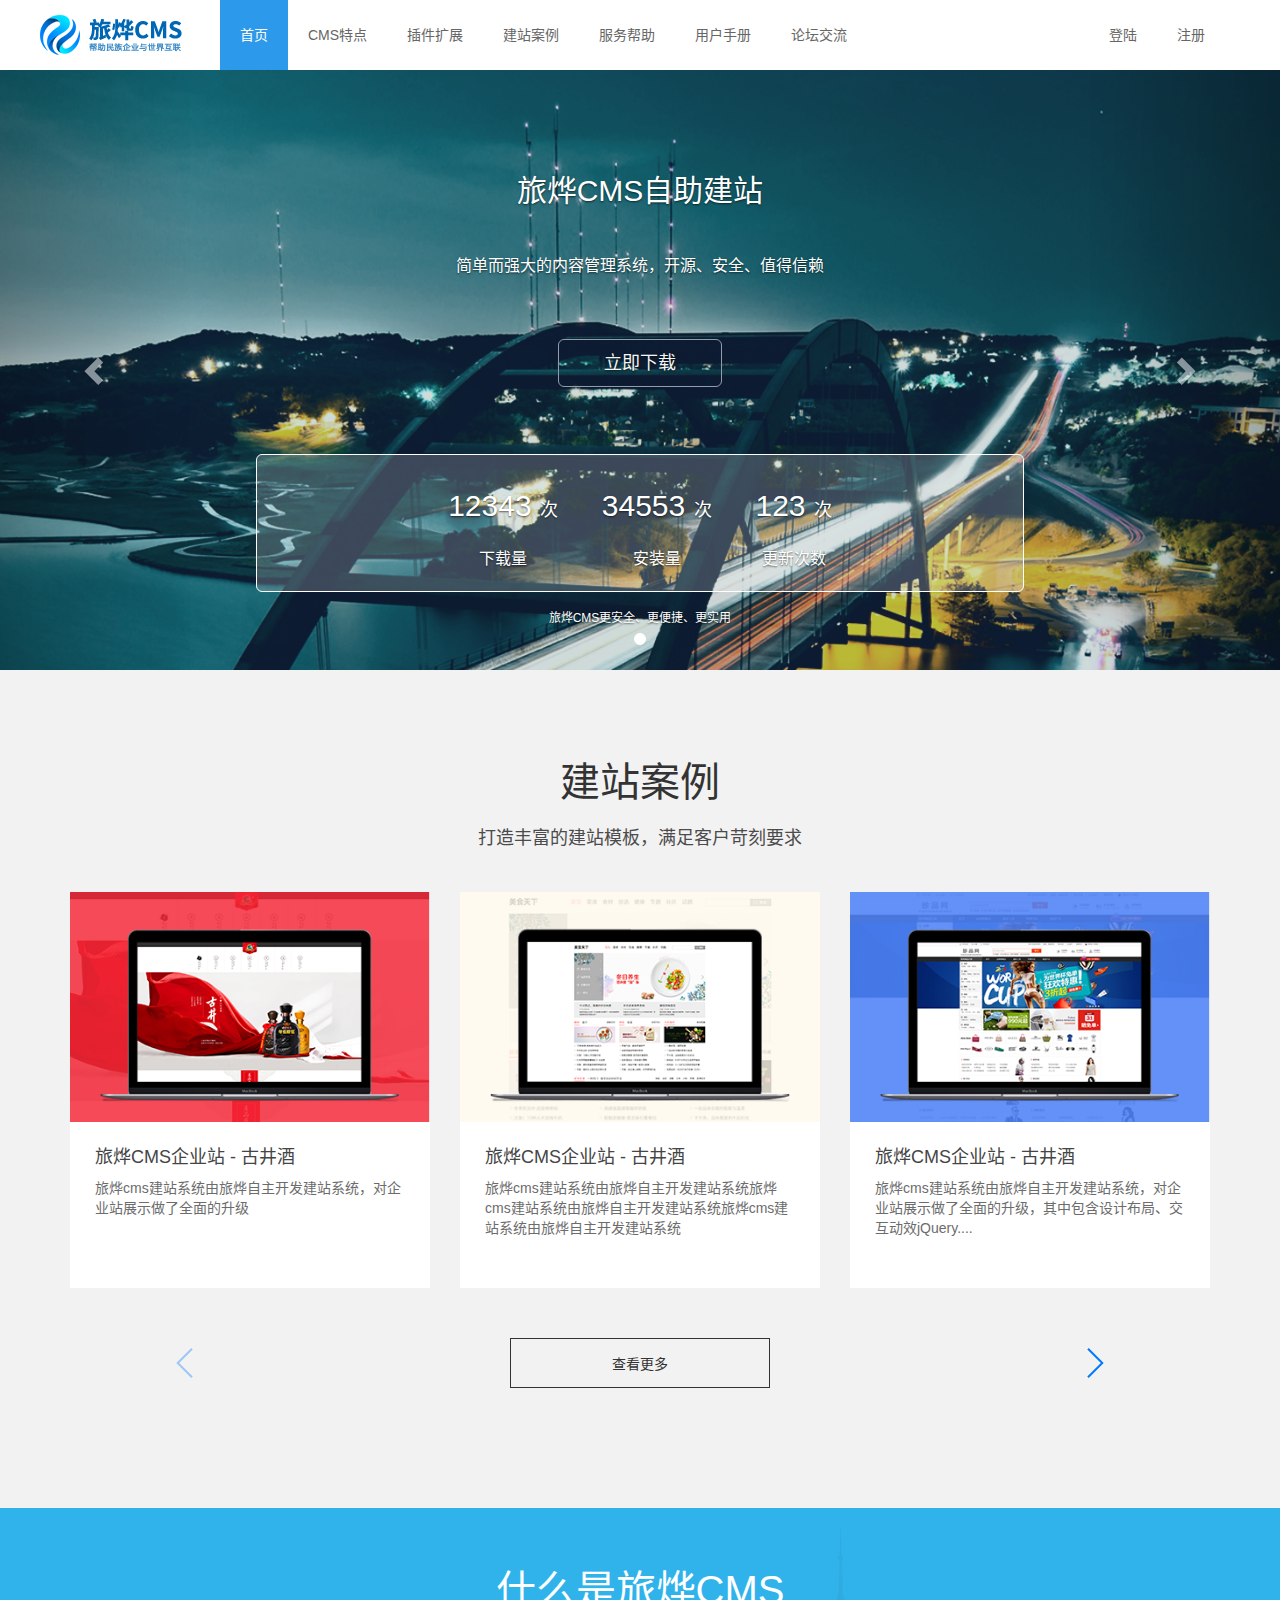
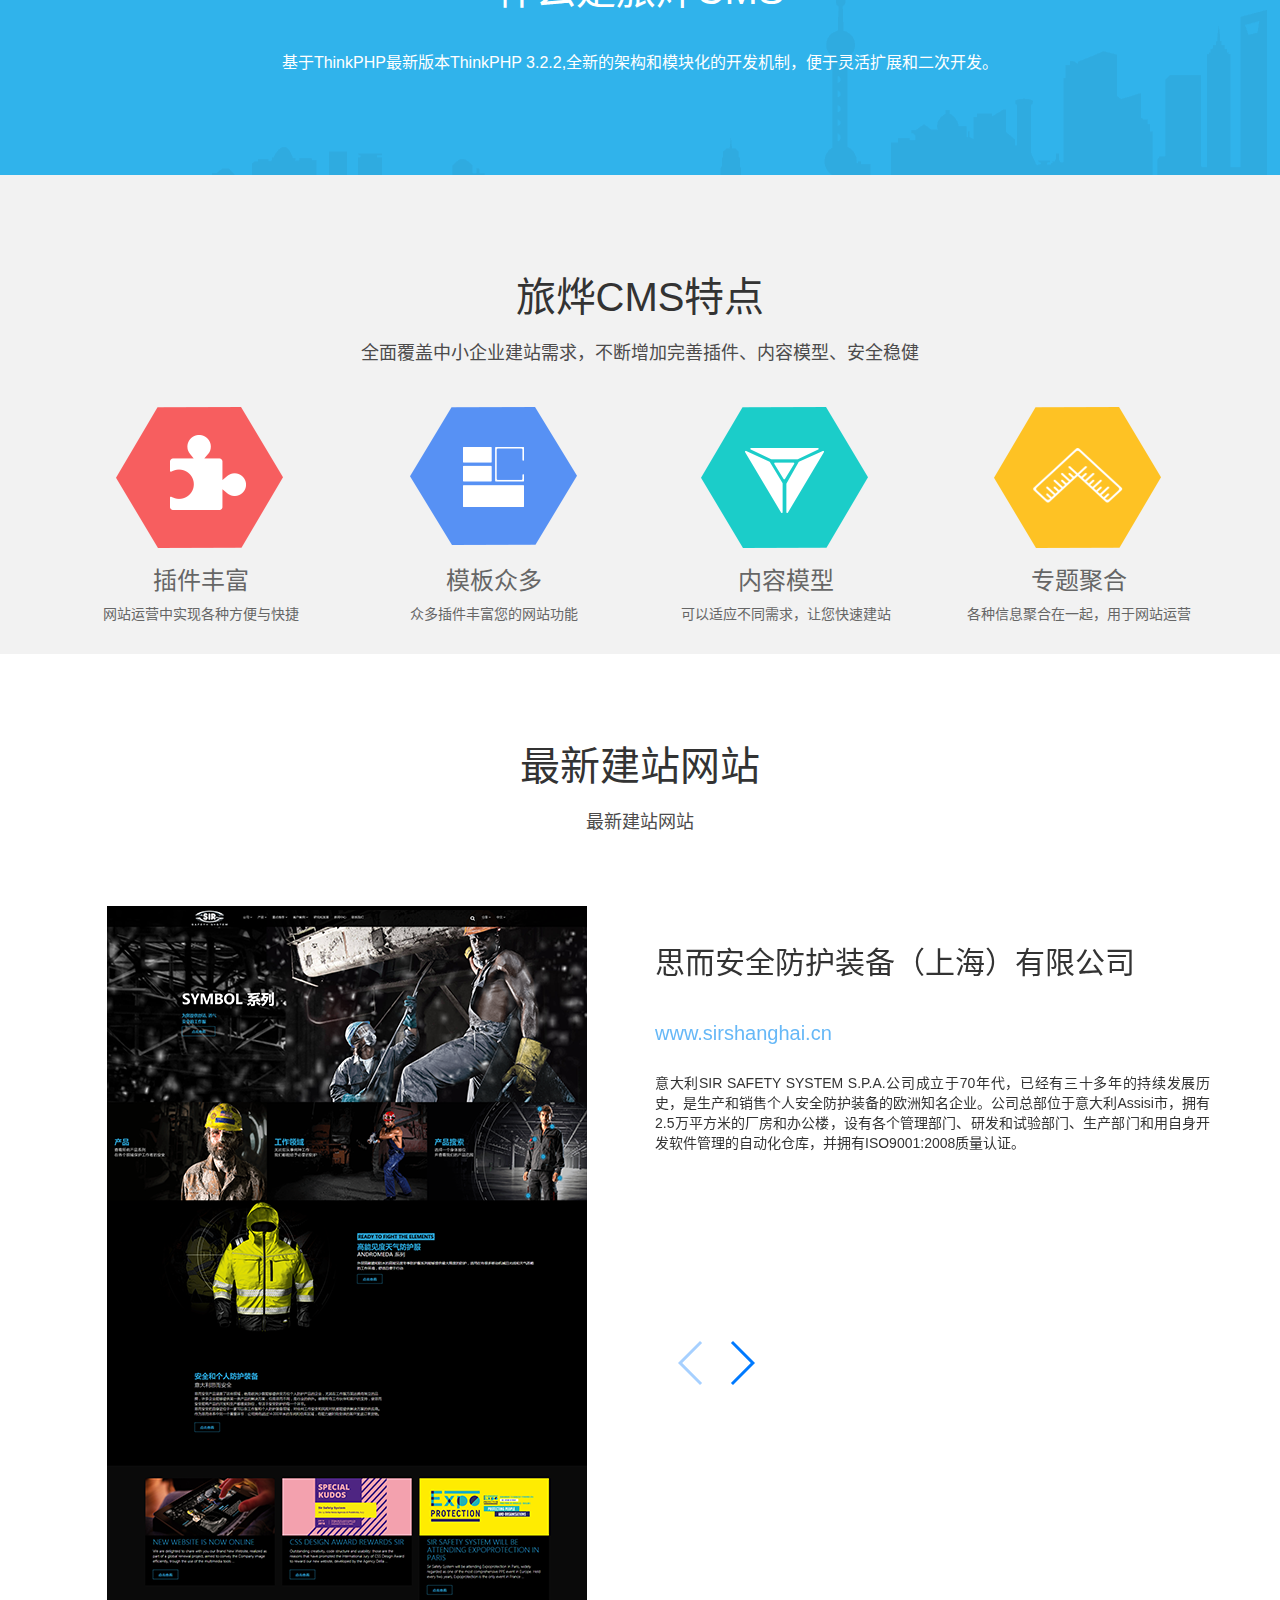
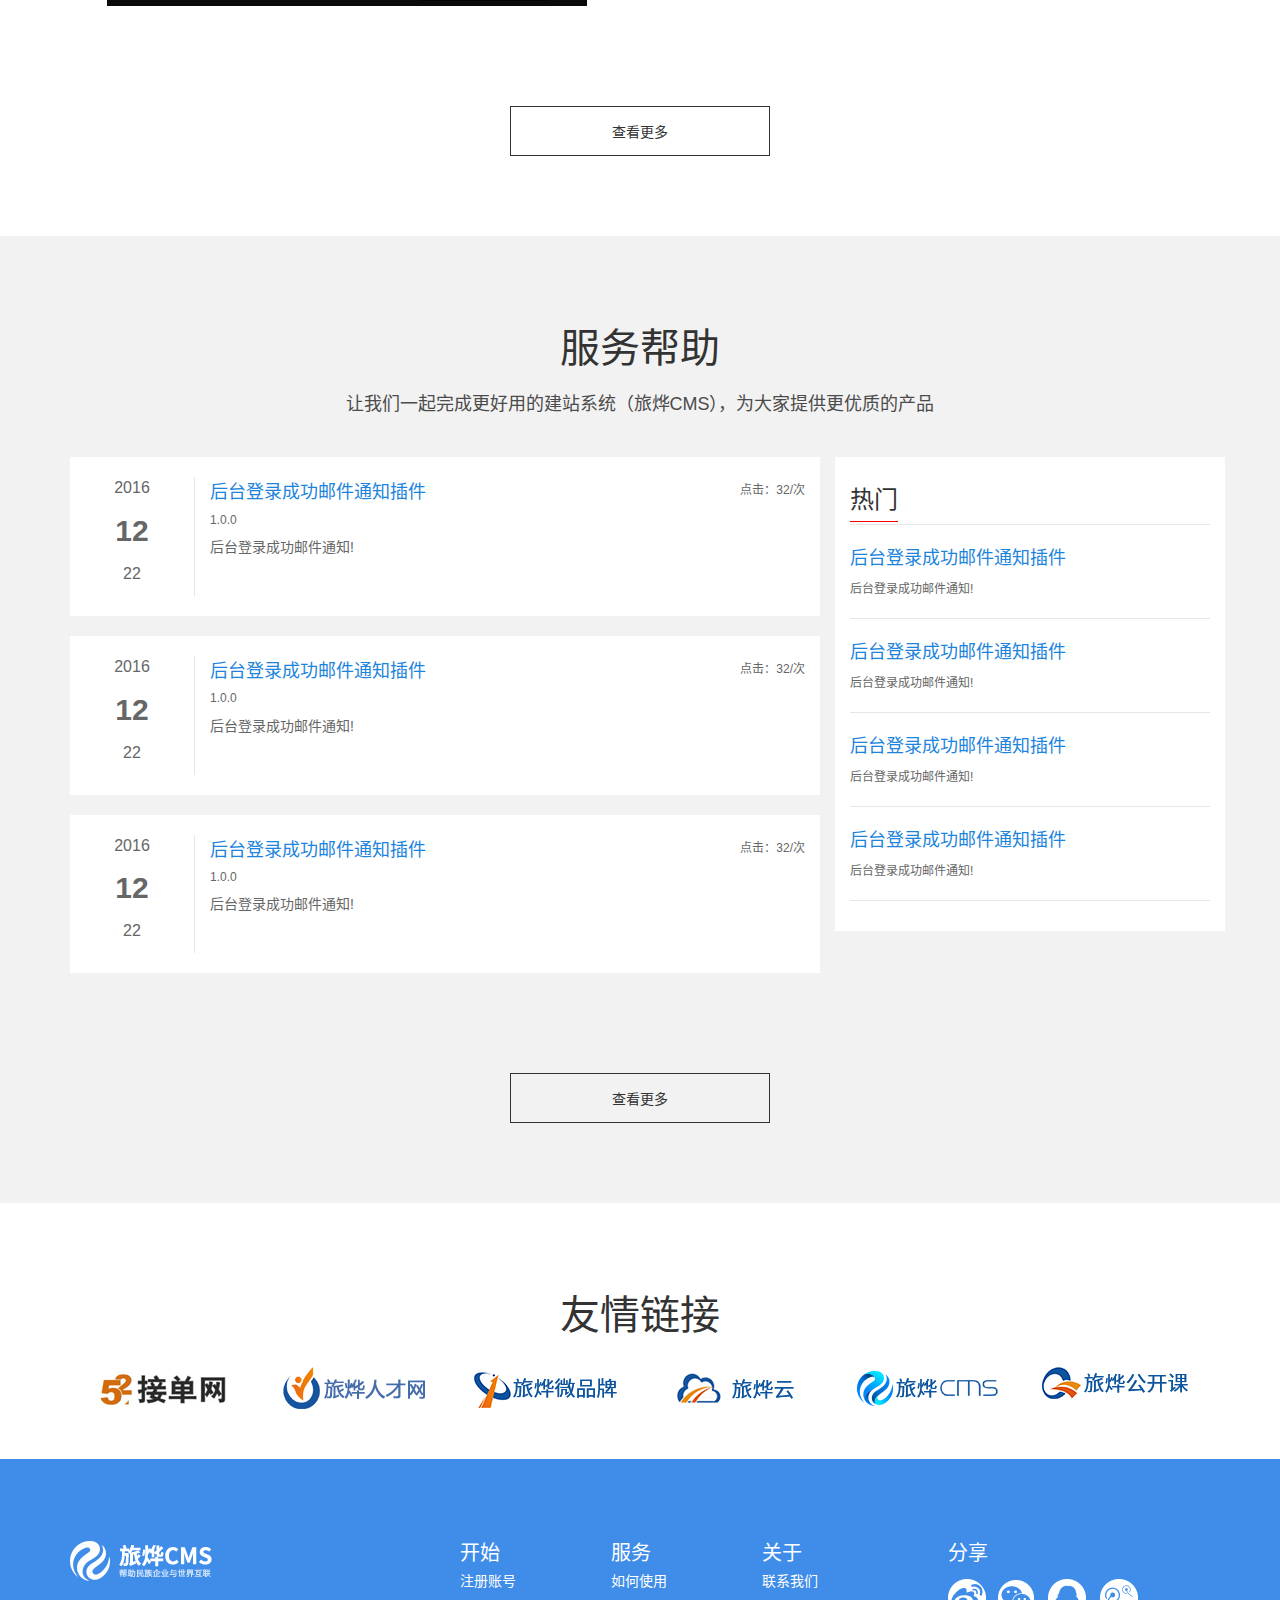
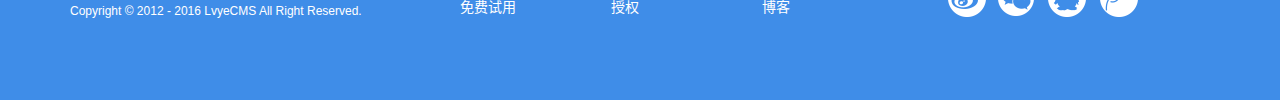
<file: index.html>
<!DOCTYPE html>
<html lang="zh-CN">
  <head>
    <meta charset="utf-8">
    <meta http-equiv="X-UA-Compatible" content="IE=edge, chrome=1">
    <meta name="viewport" content="width=device-width, initial-scale=1, maximum-scale=1, user-scalable=no">
    <title>旅烨CMS</title>
    <link href="css/bootstrap.min.css" rel="stylesheet">
    <link rel="stylesheet" href="font-awesome/css/font-awesome.min.css">
    <link rel="stylesheet" href="css/style.css">
    <link rel="stylesheet" href="css/common.css">
    <link rel="stylesheet" href="css/swiper.min.css">
    <script src="js/jquery.min.js"></script>
    <script src="js/bootstrap.min.js"></script>
    <script src="js/main.js"></script>
    <script src="js/swiper.min.js"></script>
    <!-- HTML5 shim and Respond.js for IE8 support of HTML5 elements and media queries -->
    <!-- WARNING: Respond.js doesn't work if you view the page via file:// -->
    <!--[if lt IE 9]>
      <script src="js/html5shiv.min.js"></script>
      <script src="js/respond.min.js"></script>
    <![endif]-->
  </head>
  <body>
   <div class="mypage">
    <header>
        <!-- 导航 -->
        <nav class="navbar navbar-default header-nav" role="navigation">
        <div class="container">
          <!-- Brand and toggle get grouped for better mobile display -->
          <div class="row">
              <div class="navbar-header">
                <button type="button" class="navbar-toggle collapsed" data-toggle="collapse" data-target="#bs-example-navbar-collapse-1">
                  <span class="sr-only">Toggle navigation</span>
                  <span > 菜单</span>
                </button>
                <a class="navbar-brand" href="#"></a>
              </div>
              <div class="collapse navbar-collapse  nav-link " id="bs-example-navbar-collapse-1">
                <ul class="nav navbar-nav navbar-left">
                  <li><a href="index.html" data-gta="event" data-category="out-top-nav" class="actived">首页</a></li>
                  <li><a href="specialty.html" data-gta="event" data-category="out-top-nav">CMS特点</a></li>
                  <li><a href="plug.html" data-gta="event" data-category="out-top-nav">插件扩展</a></li>
                  <li><a href="case.html" data-gta="event" data-category="out-top-nav">建站案例</a></li>
                  <li><a href="help.html" data-gta="event" data-category="out-top-nav">服务帮助</a></li>
                  <li><a href="http://doc.lvyecms.com/224497" data-gta="event" data-category="out-top-nav">用户手册</a></li>
                  <li><a href="http://group.lvyecms.com/" data-gta="event" data-category="out-top-nav">论坛交流</a></li>
                </ul>
                <ul class="nav navbar-nav navbar-right user ">
                  <li><a href="login.html" data-gta="event" data-category="out-top-nav">登陆</a></li>
                  <li><a href="register.html" data-gta="event" data-category="out-top-nav">注册</a></li>
                </ul>
              </div>
          </div>
        </div>
        </nav>
        <!-- 导航结束 -->
        <!-- banner -->
        <div id="main-banner" class="carousel slide" data-ride="carousel">
            <!-- Indicators -->
            <ol class="carousel-indicators">
                <li data-target="#my-banner" data-slide-to="0" class="active"></li>
            </ol>
            <!-- Wrapper for slides -->
            <div class="carousel-inner" role="listbox">
                <div class="item active">
                    <div class="banner-box">
                        <div class="banner-box-01"></div>
                    </div>
                    <div class="carousel-caption banner-content ">
                        <div class="banner-title banner1-title">
                            <p class="max-title">旅烨CMS自助建站</p>
                            <p class="sub-title">简单而强大的内容管理系统，开源、安全、值得信赖</p>
                            <h3><a href="" class="banner1-download">立即下载</a></h3>
                            <div style="position: relative;" class="banner-btn">
                                <ul class="download-list clearfix">
                                    <li><p class="num">12343 <span>次</span></p><p class="des">下载量</p></li>
                                    <li><p class="num">34553 <span>次</span></p><p class="des">安装量</p></li>
                                    <li><p class="num">123 <span>次</span></p><p class="des">更新次数</p></li>
                                </ul>
                            </div>
                            <h5>旅烨CMS更安全、更便捷、更实用</h5>
                        </div>
                    </div>
                </div>
                <!--<div class="item">-->
                <!--<div class="banner-box">-->
                <!--<div class="banner-box-02"></div>-->
                <!--</div>-->
                <!--<div class="carousel-caption banner-content ">-->
                <!--<div class="banner-title banner1-title">-->
                <!--<h2>黄历天气</h2>-->
                <!--<p>好天气 好运气</p>-->
                <!--<div style="position: relative;" class="banner-btn">-->
                <!--<ul class="download-btn clearfix">-->
                <!--<li ><a href="">Android下载</a><span></span></li>-->
                <!--<li><a href="">Ios下载</a><span></span></li>-->
                <!--</ul>-->
                <!--</div>-->
                <!--</div>-->
                <!--</div>-->
                <!--</div>-->
            </div>

            <!-- Controls -->
            <a class="left carousel-control" href="#my-banner" role="button" data-slide="prev">
                <span class="glyphicon glyphicon-chevron-left"></span>
                <span class="sr-only">Previous</span>
            </a>
            <a class="right carousel-control" href="#my-banner" role="button" data-slide="next">
                <span class="glyphicon glyphicon-chevron-right"></span>
                <span class="sr-only">Next</span>
            </a>
        </div>
         <!--banner结束-->
    </header>

    <!-- 中心内容 -->
    <div class="container">
        <div class="row">
            <h3 class="center-main-title">建站案例</h3>
            <p class="center-sub-title">打造丰富的建站模板，满足客户苛刻要求</p>
            <div class="swiper-container" style="padding-bottom: 80px">
                <div class="swiper-wrapper">
                    <div class="swiper-slide">
                        <div class="col-sm-4">
                            <div class="slide-box">
                                <img class="center-block" src="images/index_03.png" />
                                <div class="text">
                                    <h3><a href="" target="_blank">旅烨CMS企业站 - 古井酒</a></h3>
                                    <p>旅烨cms建站系统由旅烨自主开发建站系统，对企业站展示做了全面的升级
                                    </p>
                                </div>
                            </div>
                        </div>
                        <div class="col-sm-4">
                            <div class="slide-box">
                                <img class="center-block" src="images/index_08.png" />
                                <div class="text">
                                    <h3><a href="">旅烨CMS企业站 - 古井酒</a></h3>
                                    <p>旅烨cms建站系统由旅烨自主开发建站系统旅烨cms建站系统由旅烨自主开发建站系统旅烨cms建站系统由旅烨自主开发建站系统</p>
                                </div>
                            </div>
                        </div>
                        <div class="col-sm-4">
                            <div class="slide-box">
                                <img class="center-block" src="images/index_05.png" />
                                <div class="text">
                                    <h3><a href="">旅烨CMS企业站 - 古井酒</a></h3>
                                    <p>旅烨cms建站系统由旅烨自主开发建站系统，对企业站展示做了全面的升级，其中包含设计布局、交互动效jQuery....</p>
                                </div>
                            </div>
                        </div>
                    </div>
                    <div class="swiper-slide">
                        <div class="col-sm-4">
                            <div class="slide-box">
                                <img class="center-block" src="images/index_03.png" />
                                <div class="text">
                                    <h3><a href="" target="_blank">旅烨CMS企业站 - 古井酒</a></h3>
                                    <p>旅烨cms建站系统由旅烨自主开发建站系统，对企业站展示做了全面的升级
                                    </p>
                                </div>
                            </div>
                        </div>
                        <div class="col-sm-4">
                            <div class="slide-box">
                                <img class="center-block" src="images/index_08.png" />
                                <div class="text">
                                    <h3><a href="">旅烨CMS企业站 - 古井酒</a></h3>
                                    <p>旅烨cms建站系统由旅烨自主开发建站系统旅烨cms建站系统由旅烨自主开发建站系统旅烨cms建站系统由旅烨自主开发建站系统</p>
                                </div>
                            </div>
                        </div>
                        <div class="col-sm-4">
                            <div class="slide-box">
                                <img class="center-block" src="images/index_05.png" />
                                <div class="text">
                                    <h3><a href="">旅烨CMS企业站 - 古井酒</a></h3>
                                    <p>旅烨cms建站系统由旅烨自主开发建站系统，对企业站展示做了全面的升级，其中包含设计布局、交互动效jQuery....</p>
                                </div>
                            </div>
                        </div>
                    </div>
                    <div class="swiper-slide">
                        <div class="col-sm-4">
                            <div class="slide-box">
                                <img class="center-block" src="images/index_03.png" />
                                <div class="text">
                                    <h3><a href="" target="_blank">旅烨CMS企业站 - 古井酒</a></h3>
                                    <p>旅烨cms建站系统由旅烨自主开发建站系统，对企业站展示做了全面的升级
                                    </p>
                                </div>
                            </div>
                        </div>
                        <div class="col-sm-4">
                            <div class="slide-box">
                                <img class="center-block" src="images/index_08.png" />
                                <div class="text">
                                    <h3><a href="">旅烨CMS企业站 - 古井酒</a></h3>
                                    <p>旅烨cms建站系统由旅烨自主开发建站系统旅烨cms建站系统由旅烨自主开发建站系统旅烨cms建站系统由旅烨自主开发建站系统</p>
                                </div>
                            </div>
                        </div>
                        <div class="col-sm-4">
                            <div class="slide-box">
                                <img class="center-block" src="images/index_05.png" />
                                <div class="text">
                                    <h3><a href="">旅烨CMS企业站 - 古井酒</a></h3>
                                    <p>旅烨cms建站系统由旅烨自主开发建站系统，对企业站展示做了全面的升级，其中包含设计布局、交互动效jQuery....</p>
                                </div>
                            </div>
                        </div>
                    </div>
                </div>
                <div class="swiper-button-prev index1-prev"></div>
                <div class="swiper-button-next index1-next"></div>
            </div>
            <a href="#" class="center-block view-more" style="margin-top: -50px">查看更多</a>
        </div>
    </div>


    <div class="index-box1">
       <div class="box-center">
           <h2>什么是旅烨CMS</h2>
           <p>基于ThinkPHP最新版本ThinkPHP 3.2.2,全新的架构和模块化的开发机制，便于灵活扩展和二次开发。</p>
       </div>
    </div>

    <div class="container">
       <div class="row text-center index-box2" >
           <h3 class="center-main-title">旅烨CMS特点</h3>
           <p class="center-sub-title">全面覆盖中小企业建站需求，不断增加完善插件、内容模型、安全稳健</p>
           <div class="col-sm-3">
               <img class="center-block" src="images/index_14.png" alt="">
               <h3>插件丰富</h3>
               <p>网站运营中实现各种方便与快捷</p>
           </div>
           <div class="col-sm-3">
               <img class="center-block" src="images/index_16.png" alt="">
               <h3>模板众多</h3>
               <p>众多插件丰富您的网站功能</p>
           </div>
           <div class="col-sm-3">
               <img class="center-block" src="images/index_18.png" alt="">
               <h3>内容模型</h3>
               <p>可以适应不同需求，让您快速建站</p>
           </div>
           <div class="col-sm-3">
               <img class="center-block" src="images/index_20.png" alt="">
               <h3>专题聚合</h3>
               <p>各种信息聚合在一起，用于网站运营</p>
           </div>

       </div>
    </div>

       <div class="index-box3">
           <div class="container clearfix">
               <h3 class="center-main-title">最新建站网站</h3>
               <p class="center-sub-title">最新建站网站</p>
             <div class="row">
                 <div class="swiper-container2" >
                       <div class="swiper-wrapper">
                           <div class="swiper-slide ">
                               <div class="col-sm-12 col-md-6">
                                   <img class="center-block" src="images/index_27.png" alt="">
                               </div>
                               <div class="col-sm-12 col-md-6">
                                   <h3 class="title">思而安全防护装备（上海）有限公司</h3>
                                   <a href="">www.sirshanghai.cn</a>
                                   <p class="desc">意大利SIR SAFETY SYSTEM S.P.A.公司成立于70年代，已经有三十多年的持续发展历史，是生产和销售个人安全防护装备的欧洲知名企业。公司总部位于意大利Assisi市，拥有2.5万平方米的厂房和办公楼，设有各个管理部门、研发和试验部门、生产部门和用自身开发软件管理的自动化仓库，并拥有ISO9001:2008质量认证。</p>
                               </div>
                           </div>
                           <div class="swiper-slide ">
                               <div class="col-sm-12 col-md-6">
                                   <img class="center-block" src="images/index_27.png" alt="">
                               </div>
                               <div class="col-sm-12 col-md-6">
                                   <h3 class="title">思而安全防护装备（上海）有限公司</h3>
                                   <a href="" class="link" target="_blank">www.sirshanghai.cn</a>
                                   <p class="desc">意大利SIR SAFETY SYSTEM S.P.A.公司成立于70年代，已经有三十多年的持续发展历史，是生产和销售个人安全防护装备的欧洲知名企业。公司总部位于意大利Assisi市，拥有2.5万平方米的厂房和办公楼，设有各个管理部门、研发和试验部门、生产部门和用自身开发软件管理的自动化仓库，并拥有ISO9001:2008质量认证。</p>
                               </div>
                           </div>
                           <div class="swiper-slide ">
                               <div class="col-sm-12 col-md-6" >
                                   <img  class="center-block" src="images/index_27.png" alt="">
                               </div>
                               <div class="col-sm-12 col-md-6" >
                                   <h3 class="title">思而安全防护装备（上海）有限公司</h3>
                                   <a href="">www.sirshanghai.cn</a>
                                   <p class="desc">意大利SIR SAFETY SYSTEM S.P.A.公司成立于70年代，已经有三十多年的持续发展历史，是生产和销售个人安全防护装备的欧洲知名企业。公司总部位于意大利Assisi市，拥有2.5万平方米的厂房和办公楼，设有各个管理部门、研发和试验部门、生产部门和用自身开发软件管理的自动化仓库，并拥有ISO9001:2008质量认证。</p>
                               </div>
                           </div>
                       </div>
                       <div class="swiper-button-prev index2-prev"></div>
                       <div class="swiper-button-next index2-next"></div>
                   </div>
                 <a href="" class="center-block view-more">查看更多</a>
             </div>
          </div>
       </div>

       <div class="container">
           <div class="row">
               <h3 class="center-main-title">服务帮助</h3>
               <p class="center-sub-title">让我们一起完成更好用的建站系统（旅烨CMS），为大家提供更优质的产品</p>
               <div class="col-lg-8 col-md-12 col-sm-12 " >
                  <div class="news-list clearfix">
                      <div class="col-sm-2 hidden-xs list-left" >
                          <p>2016</p>
                          <p class="big">12</p>
                          <p>22</p>
                      </div>
                      <div class="col-sm-10 col-xs-12 list-right">
                          <h3><a href="">后台登录成功邮件通知插件</a> <div class="pull-right">点击：32/次</div></h3>
                          <h6>1.0.0</h6>
                          <p>后台登录成功邮件通知!</p>
                      </div>
                  </div>
                  <div class="news-list clearfix">
                       <div class="col-sm-2 hidden-xs list-left" >
                           <p>2016</p>
                           <p class="big">12</p>
                           <p>22</p>
                       </div>
                       <div class="col-sm-10 col-xs-12 list-right">
                           <h3><a href="">后台登录成功邮件通知插件</a> <div class="pull-right">点击：32/次</div></h3>
                           <h6>1.0.0</h6>
                           <p>后台登录成功邮件通知!</p>
                       </div>
                   </div>
                  <div class="news-list clearfix">
                       <div class="col-sm-2 hidden-xs list-left" >
                           <p>2016</p>
                           <p class="big">12</p>
                           <p>22</p>
                       </div>
                       <div class="col-sm-10 col-xs-12 list-right">
                           <h3><a href="">后台登录成功邮件通知插件</a> <div class="pull-right">点击：32/次</div></h3>
                           <h6>1.0.0</h6>
                           <p>后台登录成功邮件通知!</p>
                       </div>
                   </div>
               </div>
               <div class="col-lg-4 hidden-md hidden-xs hidden-sm side-hot" >
                   <h3><span>热门</span></h3>
                   <ul>
                       <li>
                           <a href="">后台登录成功邮件通知插件</a>
                           <p>后台登录成功邮件通知!</p>
                       </li>
                       <li>
                           <a href="">后台登录成功邮件通知插件</a>
                           <p>后台登录成功邮件通知!</p>
                       </li>
                       <li>
                           <a href="">后台登录成功邮件通知插件</a>
                           <p>后台登录成功邮件通知!</p>
                       </li>
                       <li>
                           <a href="">后台登录成功邮件通知插件</a>
                           <p>后台登录成功邮件通知!</p>
                       </li>
                   </ul>
               </div>
           </div>
           <a href="" class="center-block view-more">查看更多</a>
       </div>

       <div class="index-box4">
           <div class="container">
               <div class="row link-logo">
                   <h3 class="center-main-title">友情链接</h3>
                   <div class="col-md-2 col-sm-4 col-xs-6"><a href="" target="_blank"><img class="center-block" src="images/index_31.png" alt=""></a></div>
                   <div class="col-md-2 col-sm-4 col-xs-6"><a href="" target="_blank"><img class="center-block" src="images/index_33.png" alt=""></a></div>
                   <div class="col-md-2 col-sm-4 col-xs-6"><a href="" target="_blank"><img class="center-block" src="images/index_35.png" alt=""></a></div>
                   <div class="col-md-2 col-sm-4 col-xs-6"><a href="" target="_blank"><img class="center-block" src="images/index_37.png" alt=""></a></div>
                   <div class="col-md-2 col-sm-4 col-xs-6"><a href="" target="_blank"><img class="center-block" src="images/index_39.png" alt=""></a></div>
                   <div class="col-md-2 col-sm-4 col-xs-6"><a href="" target="_blank"><img class="center-block" src="images/gongkaike_03.png" alt=""></a></div>
               </div>
           </div>
       </div>

       <!--footer-->
       <div class="footer">
           <div class="container">
                 <div class="row">
                     <div class="col-md-4  col-sm-12 footer-left">
                         <a href=""><img src="images/index_48.png" alt=""></a>
                         <p>Copyright © 2012 - 2016 LvyeCMS All Right Reserved.</p>
                     </div>
                     <div class="col-md-5 col-sm-6 hidden-xs footer-center">
                         <ul>
                             <li class="big">开始</li>
                             <li><a href="">注册账号</a></li>
                             <li><a href="">免费试用</a></li>
                         </ul>
                         <ul>
                             <li class="big">服务</li>
                             <li><a href="">如何使用</a></li>
                             <li><a href="">授权</a></li>
                         </ul>
                         <ul>
                             <li class="big">关于</li>
                             <li><a href="">联系我们</a></li>
                             <li><a href="">博客</a></li>
                         </ul>
                     </div>
                     <div class="col-md-3 col-sm-6 footer-right hidden-xs">
                         <div>分享</div>
                         <ul>
                             <li><a href="" class="list1"></a></li>
                             <li><a href="" class="list2"></a></li>
                             <li><a href="" class="list3"></a></li>
                             <li><a href="" class="list4"></a></li>
                         </ul>
                     </div>
                 </div>
           </div>
       </div>

       <!--<div class="back-top">-->
       <!--<a href="" class="glyphicon glyphicon-chevron-up"></a>-->
       <!--</div>-->

   </div>
  </body>
</html>
<script>
$('#main-banner').carousel({
  interval: 2000,
})
var mySwiper = new Swiper('.swiper-container',{
//    loop: true,
//    autoplay: 5000,
    prevButton:'.swiper-button-prev',
    nextButton:'.swiper-button-next',
});
var mySwiper2 = new Swiper('.swiper-container2',{
    loop: true,
    autoplay: 5000,
    prevButton:'.swiper-button-prev',
    nextButton:'.swiper-button-next',
});

</script>
</file>
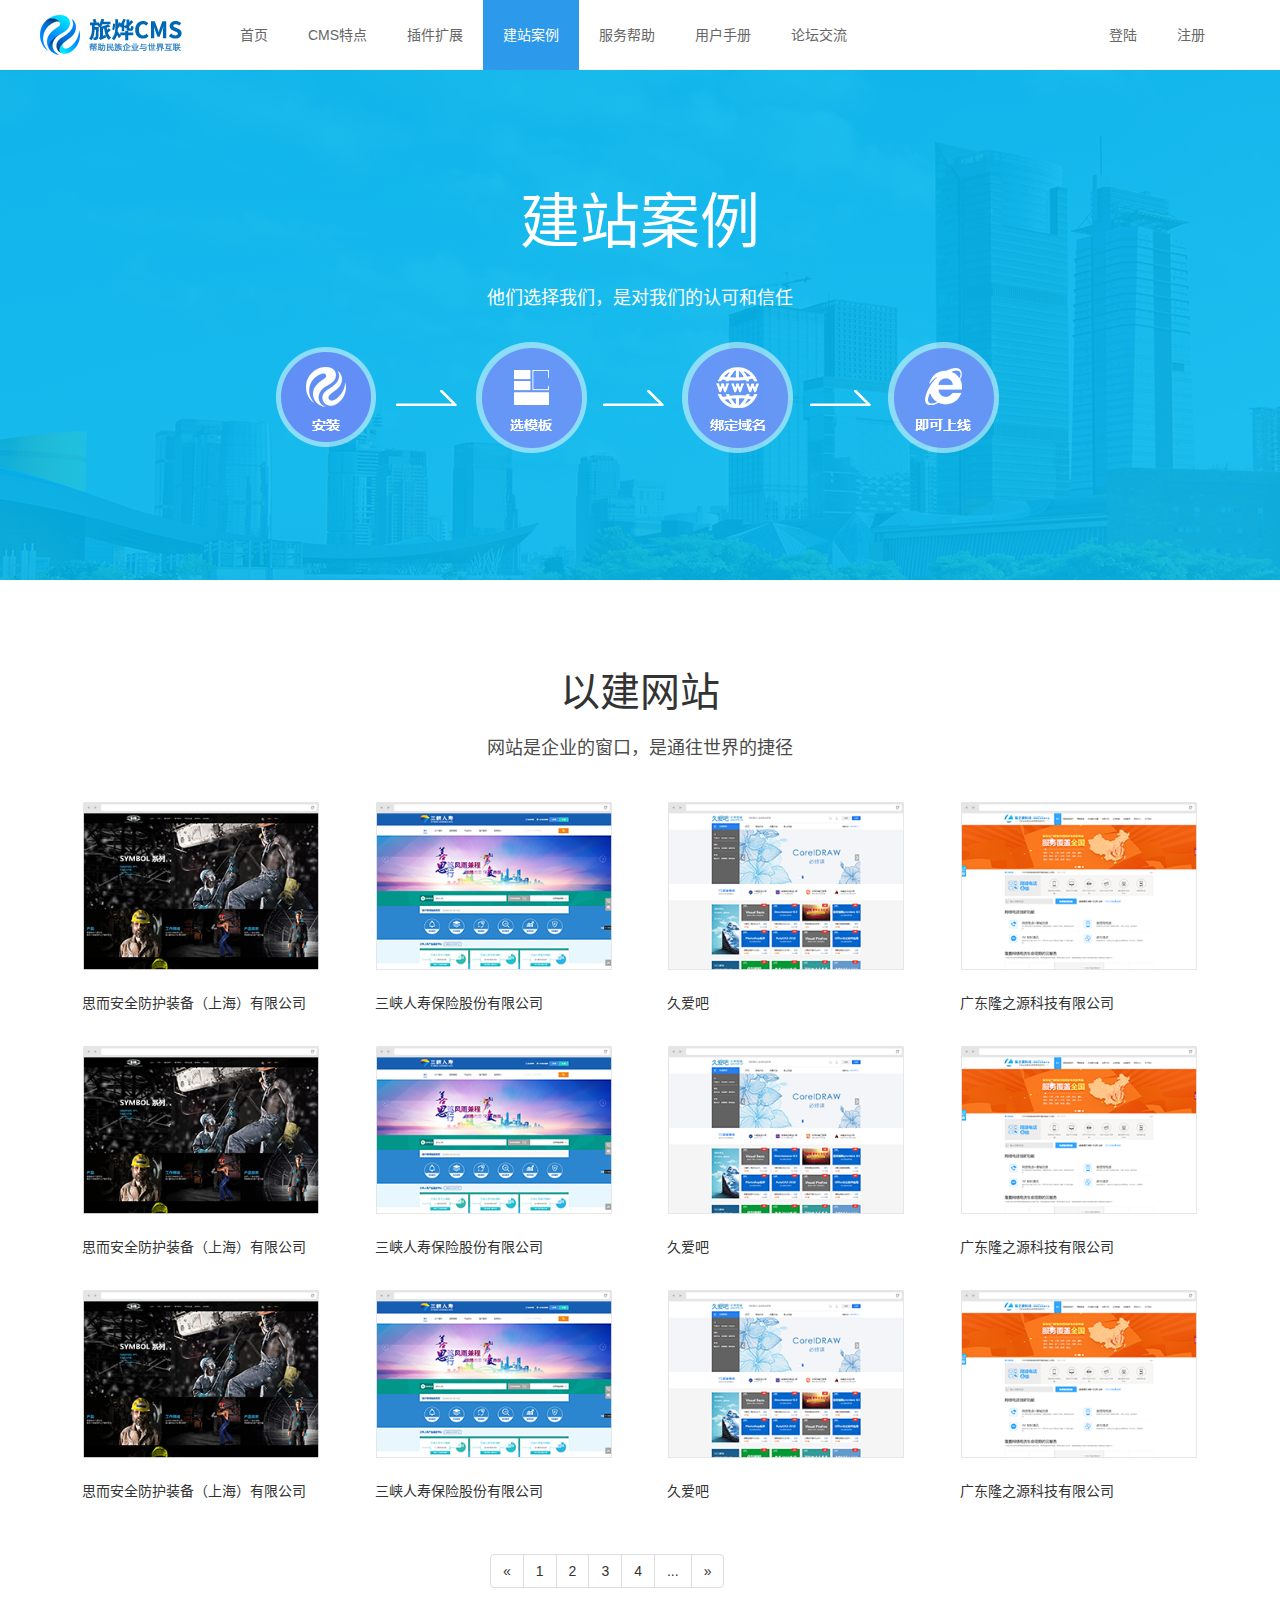
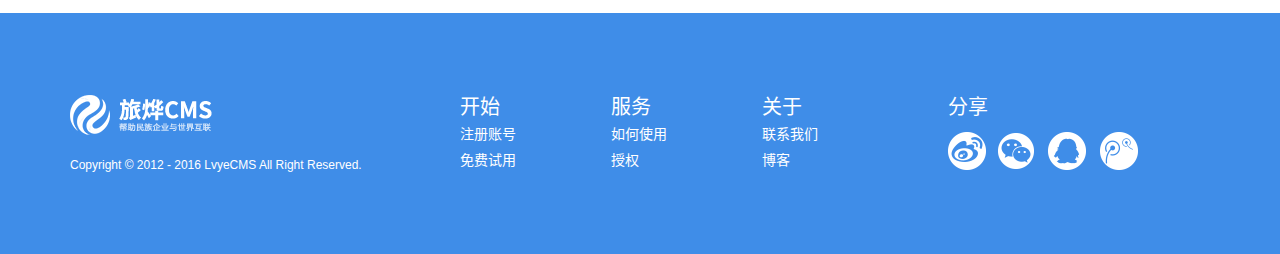
<file: case.html>
<!DOCTYPE html>
<html lang="zh-CN">
  <head>
    <meta charset="utf-8">
    <meta http-equiv="X-UA-Compatible" content="IE=edge, chrome=1">
    <meta name="viewport" content="width=device-width, initial-scale=1, maximum-scale=1, user-scalable=no">
    <title>旅烨CMS</title>
    <link href="css/bootstrap.min.css" rel="stylesheet">
    <link rel="stylesheet" href="font-awesome/css/font-awesome.min.css">
    <link rel="stylesheet" href="css/style.css">
    <link rel="stylesheet" href="css/common.css">
    <link rel="stylesheet" href="css/swiper.min.css">
    <script src="js/jquery.min.js"></script>
    <script src="js/bootstrap.min.js"></script>
    <script src="js/main.js"></script>
    <script src="js/swiper.min.js"></script>
    <!-- HTML5 shim and Respond.js for IE8 support of HTML5 elements and media queries -->
    <!-- WARNING: Respond.js doesn't work if you view the page via file:// -->
    <!--[if lt IE 9]>
      <script src="js/html5shiv.min.js"></script>
      <script src="js/respond.min.js"></script>
    <![endif]-->
  </head>
  <body>
   <div class="mypage special-page">
    <header>
        <!-- 导航 -->
        <nav class="navbar navbar-default header-nav" role="navigation">
        <div class="container">
          <!-- Brand and toggle get grouped for better mobile display -->
          <div class="row">
              <div class="navbar-header">
                <button type="button" class="navbar-toggle collapsed" data-toggle="collapse" data-target="#bs-example-navbar-collapse-1">
                  <span class="sr-only">Toggle navigation</span>
                  <span > 菜单</span>
                </button>
                <a class="navbar-brand" href="#"></a>
              </div>
              <div class="collapse navbar-collapse  nav-link " id="bs-example-navbar-collapse-1">
                <ul class="nav navbar-nav navbar-left">
                    <li><a href="index.html" data-gta="event" data-category="out-top-nav">首页</a></li>
                    <li><a href="specialty.html" data-gta="event" data-category="out-top-nav">CMS特点</a></li>
                    <li><a href="plug.html" data-gta="event" data-category="out-top-nav">插件扩展</a></li>
                    <li><a href="case.html" class="actived" data-gta="event" data-category="out-top-nav">建站案例</a></li>
                    <li><a href="help.html" data-gta="event" data-category="out-top-nav">服务帮助</a></li>
                    <li><a href="http://doc.lvyecms.com/224497" data-gta="event" data-category="out-top-nav">用户手册</a></li>
                    <li><a href="http://group.lvyecms.com/" data-gta="event" data-category="out-top-nav">论坛交流</a></li>
                </ul>
                <ul class="nav navbar-nav navbar-right user ">
                    <li><a href="login.html" data-gta="event" data-category="out-top-nav">登陆</a></li>
                    <li><a href="register.html" data-gta="event" data-category="out-top-nav">注册</a></li>
                </ul>
              </div>
          </div>
        </div>
        </nav>
        <!-- 导航结束 -->
        <!-- banner -->
             <div class="sub-banner sub-banner3 text-center">
                   <h3>建站案例</h3>
                   <p>他们选择我们，是对我们的认可和信任</p>
                   <img src="images/case-pic_03.png"  class="center-block img-responsive" alt="">
             </div>
        <!--banner结束-->
    </header>

    <!-- 中心内容 -->
       <div class="container">
           <div class="row ">
               <h3 class="center-main-title">以建网站</h3>
               <p class="center-sub-title">网站是企业的窗口，是通往世界的捷径</p>
               <div class="case-box">
                    <div class="col-md-3 col-sm-6">
                        <a href=""><img src="images/case_05.png" class="center-block" alt=""></a>
                        <h3><a href="">思而安全防护装备（上海）有限公司</a></h3>
                    </div>
                   <div class="col-md-3 col-sm-6">
                       <a href=""><img src="images/case_07.png" class="center-block" alt=""></a>
                       <h3><a href="">三峡人寿保险股份有限公司</a></h3>
                   </div>
                   <div class="col-md-3 col-sm-6">
                       <a href=""><img src="images/case_09.png" class="center-block"  alt=""></a>
                       <h3><a href="">久爱吧</a></h3>
                   </div>
                   <div class="col-md-3 col-sm-6">
                       <a href=""><img src="images/case_11.png" class="center-block"  alt=""></a>
                       <h3><a href="">广东隆之源科技有限公司</a></h3>
                   </div>
                   <div class="col-md-3 col-sm-6">
                       <a href=""><img src="images/case_05.png" class="center-block" alt=""></a>
                       <h3><a href="">思而安全防护装备（上海）有限公司</a></h3>
                   </div>
                   <div class="col-md-3 col-sm-6">
                       <a href=""><img src="images/case_07.png" class="center-block" alt=""></a>
                       <h3><a href="">三峡人寿保险股份有限公司</a></h3>
                   </div>
                   <div class="col-md-3 col-sm-6">
                       <a href=""><img src="images/case_09.png" class="center-block"  alt=""></a>
                       <h3><a href="">久爱吧</a></h3>
                   </div>
                   <div class="col-md-3 col-sm-6">
                       <a href=""><img src="images/case_11.png" class="center-block"  alt=""></a>
                       <h3><a href="">广东隆之源科技有限公司</a></h3>
                   </div>
                   <div class="col-md-3 col-sm-6">
                       <a href=""><img src="images/case_05.png" class="center-block" alt=""></a>
                       <h3><a href="">思而安全防护装备（上海）有限公司</a></h3>
                   </div>
                   <div class="col-md-3 col-sm-6">
                       <a href=""><img src="images/case_07.png" class="center-block" alt=""></a>
                       <h3><a href="">三峡人寿保险股份有限公司</a></h3>
                   </div>
                   <div class="col-md-3 col-sm-6">
                       <a href=""><img src="images/case_09.png" class="center-block"  alt=""></a>
                       <h3><a href="">久爱吧</a></h3>
                   </div>
                   <div class="col-md-3 col-sm-6">
                       <a href=""><img src="images/case_11.png" class="center-block"  alt=""></a>
                       <h3><a href="">广东隆之源科技有限公司</a></h3>
                   </div>
               </div>
               <nav class="center-block page-bottom">
                   <ul class="pagination">
                       <li><a href="#">&laquo;</a></li>
                       <li><a href="#">1</a></li>
                       <li><a href="#">2</a></li>
                       <li><a href="#">3</a></li>
                       <li><a href="#">4</a></li>
                       <li><a href="#">...</a></li>
                       <li><a href="#">&raquo;</a></li>
                   </ul>
               </nav>
           </div>
       </div>

       <!--footer-->
       <div class="footer">
           <div class="container">
                 <div class="row">
                     <div class="col-md-4  col-sm-12 footer-left">
                         <a href=""><img src="images/index_48.png" alt=""></a>
                         <p>Copyright © 2012 - 2016 LvyeCMS All Right Reserved.</p>
                     </div>
                     <div class="col-md-5 col-sm-6 hidden-xs footer-center">
                         <ul>
                             <li class="big">开始</li>
                             <li><a href="">注册账号</a></li>
                             <li><a href="">免费试用</a></li>
                         </ul>
                         <ul>
                             <li class="big">服务</li>
                             <li><a href="">如何使用</a></li>
                             <li><a href="">授权</a></li>
                         </ul>
                         <ul>
                             <li class="big">关于</li>
                             <li><a href="">联系我们</a></li>
                             <li><a href="">博客</a></li>
                         </ul>
                     </div>
                     <div class="col-md-3 col-sm-6 footer-right hidden-xs">
                         <div>分享</div>
                         <ul>
                             <li><a href="" class="list1"></a></li>
                             <li><a href="" class="list2"></a></li>
                             <li><a href="" class="list3"></a></li>
                             <li><a href="" class="list4"></a></li>
                         </ul>
                     </div>
                 </div>
           </div>
       </div>

       <!--<div class="back-top">-->
       <!--<a href="" class="glyphicon glyphicon-chevron-up"></a>-->
       <!--</div>-->

   </div>
  </body>
</html>
<script>
$('#main-banner').carousel({
  interval: 2000,
})
var mySwiper = new Swiper('.swiper-container',{
//    loop: true,
//    autoplay: 5000,
    prevButton:'.swiper-button-prev',
    nextButton:'.swiper-button-next',
});
var mySwiper2 = new Swiper('.swiper-container2',{
    loop: true,
    autoplay: 5000,
    prevButton:'.swiper-button-prev',
    nextButton:'.swiper-button-next',
});

</script>
</file>
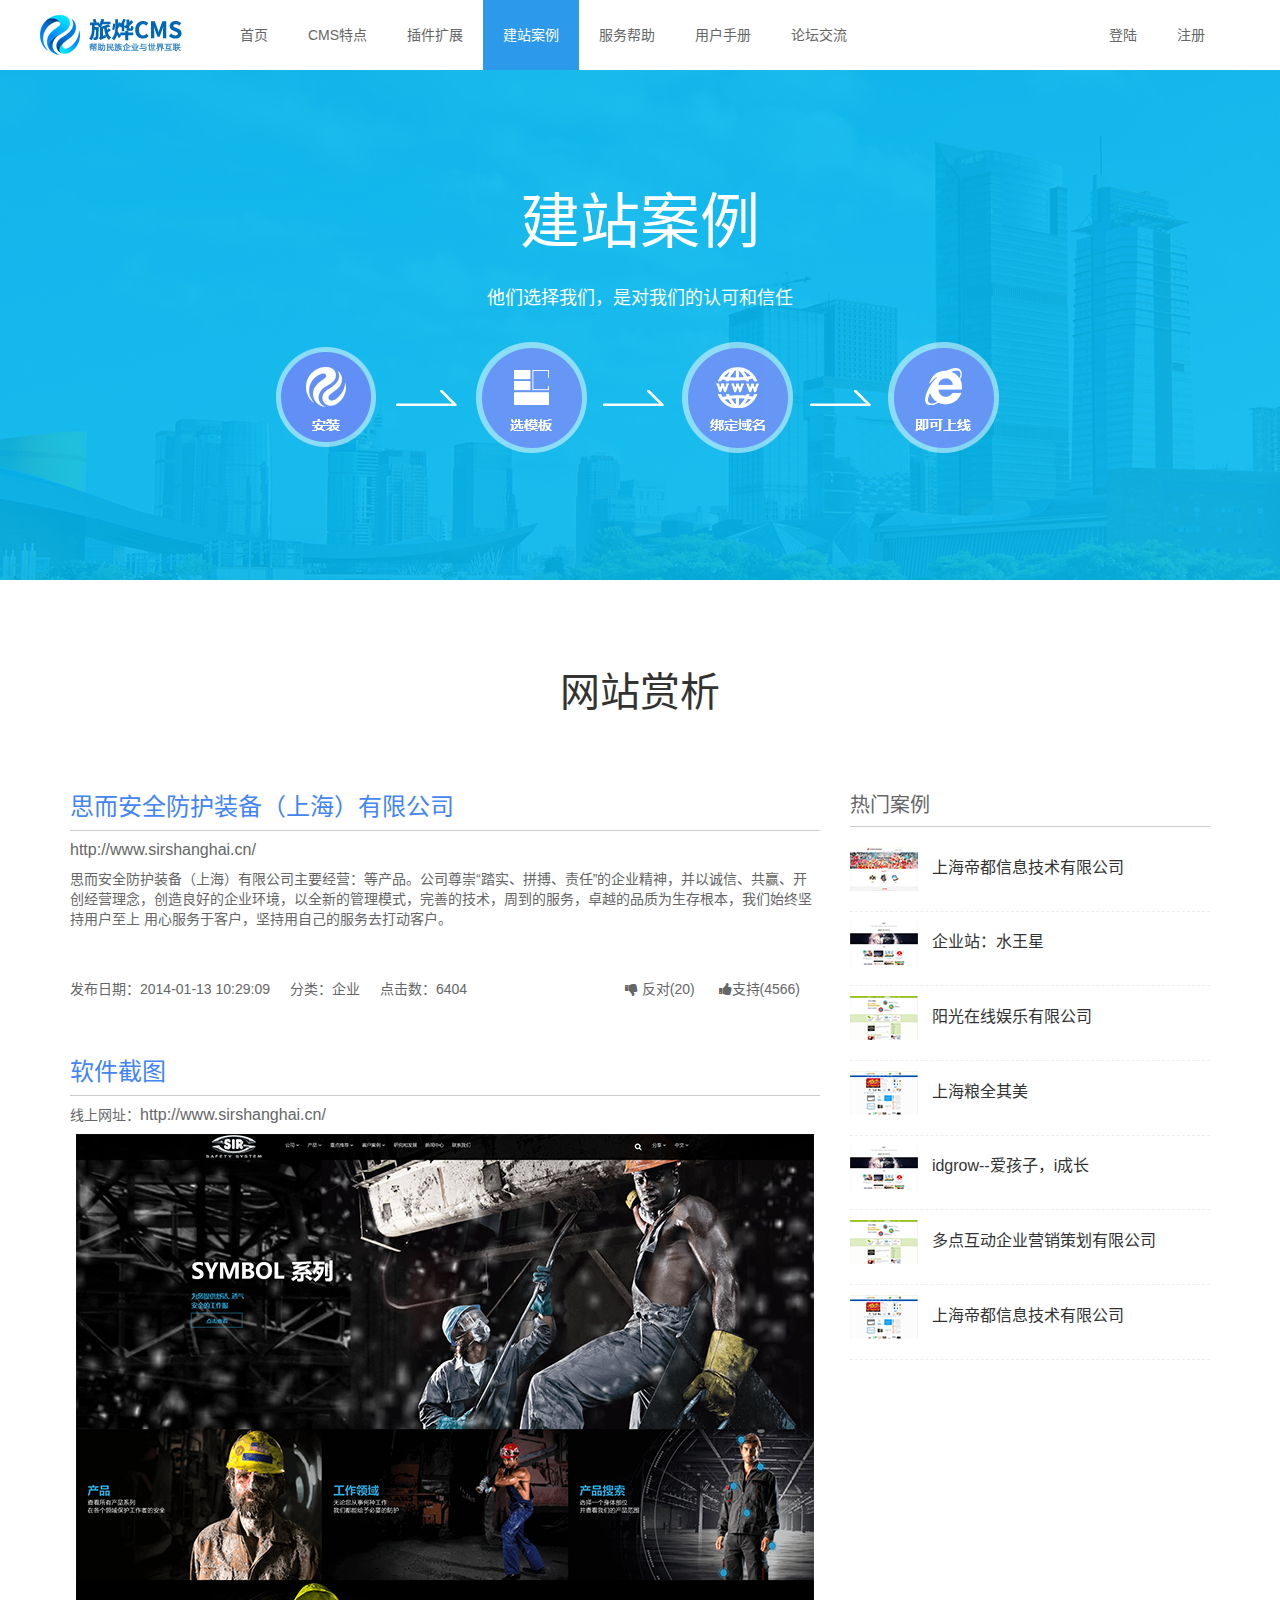
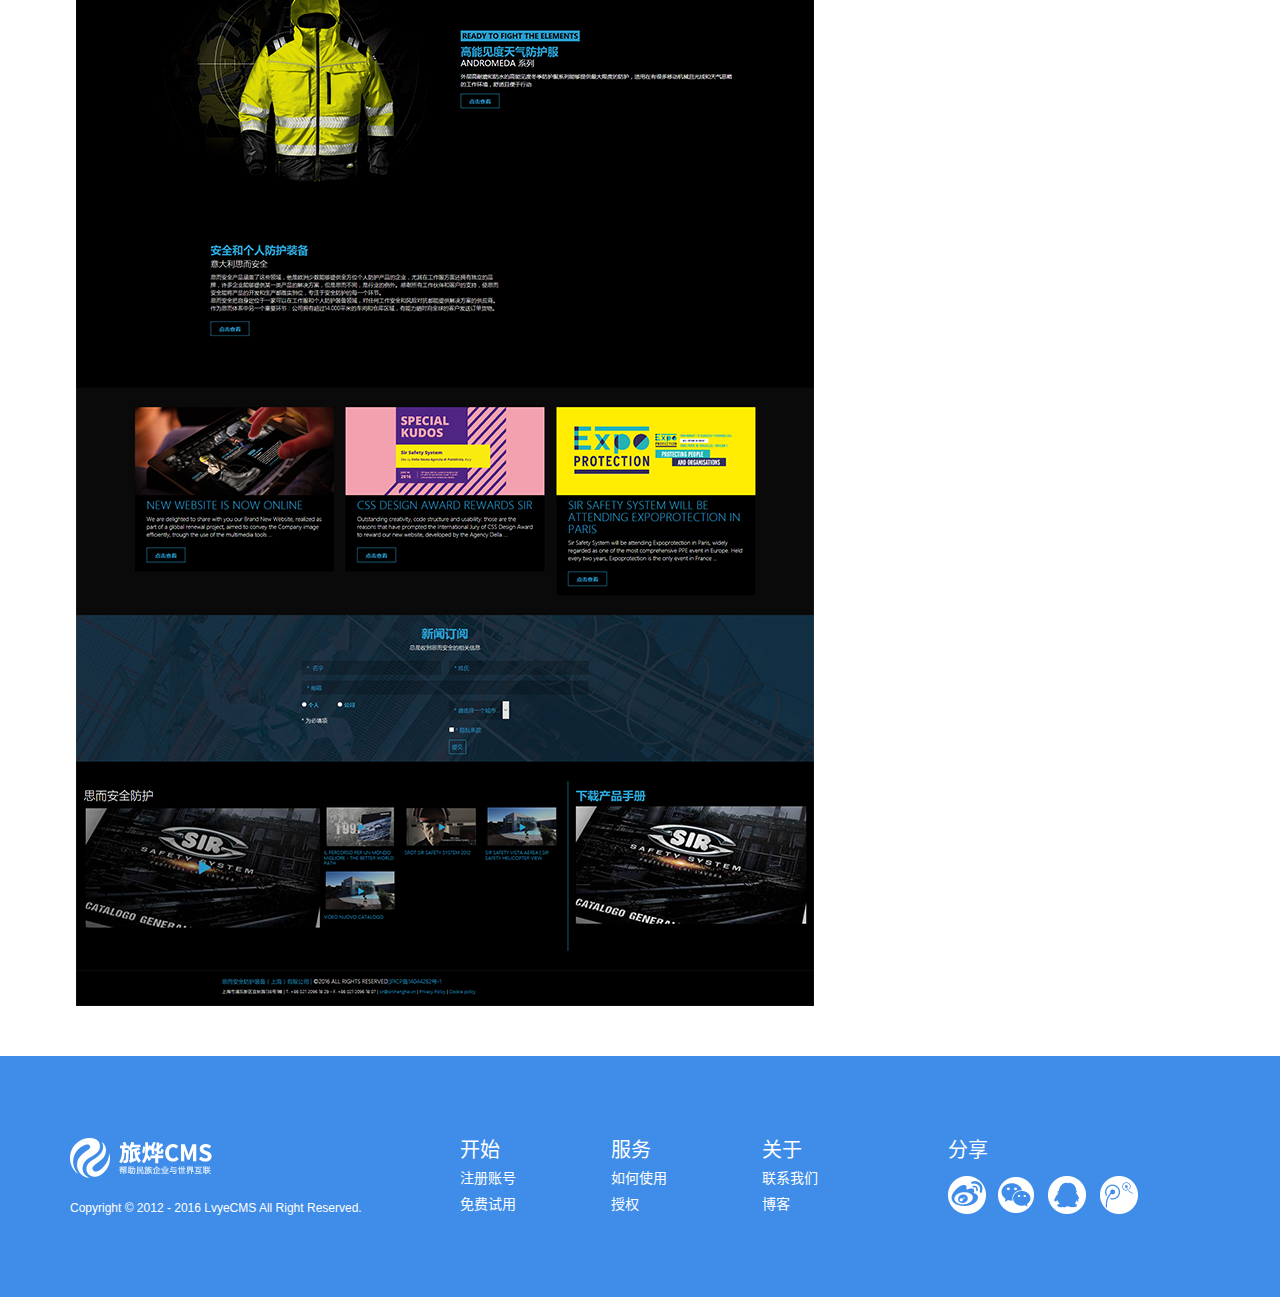
<file: caseDetail.html>
<!DOCTYPE html>
<html lang="zh-CN">
  <head>
    <meta charset="utf-8">
    <meta http-equiv="X-UA-Compatible" content="IE=edge, chrome=1">
    <meta name="viewport" content="width=device-width, initial-scale=1, maximum-scale=1, user-scalable=no">
    <title>旅烨CMS</title>
    <link href="css/bootstrap.min.css" rel="stylesheet">
    <link rel="stylesheet" href="font-awesome/css/font-awesome.min.css">
    <link rel="stylesheet" href="css/style.css">
    <link rel="stylesheet" href="css/common.css">
    <link rel="stylesheet" href="css/swiper.min.css">
    <script src="js/jquery.min.js"></script>
    <script src="js/bootstrap.min.js"></script>
    <script src="js/main.js"></script>
    <script src="js/swiper.min.js"></script>
    <!-- HTML5 shim and Respond.js for IE8 support of HTML5 elements and media queries -->
    <!-- WARNING: Respond.js doesn't work if you view the page via file:// -->
    <!--[if lt IE 9]>
      <script src="js/html5shiv.min.js"></script>
      <script src="js/respond.min.js"></script>
    <![endif]-->
  </head>
  <body>
   <div class="mypage special-page">
    <header>
        <!-- 导航 -->
        <nav class="navbar navbar-default header-nav" role="navigation">
        <div class="container">
          <!-- Brand and toggle get grouped for better mobile display -->
          <div class="row">
              <div class="navbar-header">
                <button type="button" class="navbar-toggle collapsed" data-toggle="collapse" data-target="#bs-example-navbar-collapse-1">
                  <span class="sr-only">Toggle navigation</span>
                  <span > 菜单</span>
                </button>
                <a class="navbar-brand" href="#"></a>
              </div>
              <div class="collapse navbar-collapse  nav-link " id="bs-example-navbar-collapse-1">
                <ul class="nav navbar-nav navbar-left">
                    <li><a href="index.html" data-gta="event" data-category="out-top-nav">首页</a></li>
                    <li><a href="specialty.html" data-gta="event" data-category="out-top-nav">CMS特点</a></li>
                    <li><a href="plug.html" data-gta="event" data-category="out-top-nav">插件扩展</a></li>
                    <li><a href="case.html" class="actived" data-gta="event" data-category="out-top-nav">建站案例</a></li>
                    <li><a href="help.html" data-gta="event" data-category="out-top-nav">服务帮助</a></li>
                    <li><a href="http://doc.lvyecms.com/224497" data-gta="event" data-category="out-top-nav">用户手册</a></li>
                    <li><a href="http://group.lvyecms.com/" data-gta="event" data-category="out-top-nav">论坛交流</a></li>
                </ul>
                <ul class="nav navbar-nav navbar-right user ">
                    <li><a href="login.html" data-gta="event" data-category="out-top-nav">登陆</a></li>
                    <li><a href="register.html" data-gta="event" data-category="out-top-nav">注册</a></li>
                </ul>
              </div>
          </div>
        </div>
        </nav>
        <!-- 导航结束 -->
        <!-- banner -->
             <div class="sub-banner sub-banner3 text-center">
                   <h3>建站案例</h3>
                   <p>他们选择我们，是对我们的认可和信任</p>
                   <img src="images/case-pic_03.png"  class="center-block img-responsive" alt="">
             </div>
        <!--banner结束-->
    </header>
    <!-- 中心内容 -->
       <div class="container">
           <div class="row ">
               <h3 class="center-main-title">网站赏析</h3>
               <div class="caseDetail-box">
                   <div class="col-md-8 col-sm-12 box-left">
                      <h3><a href="">思而安全防护装备（上海）有限公司</a></h3>
                      <h5><a href="">http://www.sirshanghai.cn/</a></h5>
                      <p>思而安全防护装备（上海）有限公司主要经营：等产品。公司尊崇“踏实、拼搏、责任”的企业精神，并以诚信、共赢、开创经营理念，创造良好的企业环境，以全新的管理模式，完善的技术，周到的服务，卓越的品质为生存根本，我们始终坚持用户至上 用心服务于客户，坚持用自己的服务去打动客户。</p>
                        <ul class="clearfix">
                            <li class="pull-left">
                                <span>发布日期：2014-01-13 10:29:09</span><span>分类：企业</span><span>点击数：6404       </span>
                            </li>
                            <li class="pull-right">
                               <i class=" fa fa-thumbs-down"></i> 反对<span>(20)</span> <i class="fa fa-thumbs-up"></i>支持<span>(4566)</span>
                            </li>
                        </ul>
                       <h3><a href="">软件截图</a></h3>
                       <h5>线上网址：<a href="">http://www.sirshanghai.cn/</a></h5>
                       <img src="images/casedetail_13.png" class=" img-responsive center-block" alt="">
                   </div>
                   <div class="col-md-4 hidden-xs hidden-sm box-right">
                         <h3>热门案例</h3>
                       <ul>
                           <li><img src="images/casedetail_03.png" alt="">
                               <a href="">上海帝都信息技术有限公司</a>
                           </li>
                           <li><img src="images/casedetail_06.png" alt="">
                               <a href="">企业站：水王星</a>
                           </li>
                           <li><img src="images/casedetail_08.png" alt="">
                               <a href="">阳光在线娱乐有限公司</a>
                           </li>
                           <li><img src="images/casedetail_10.png" alt="">
                               <a href="">上海粮全其美</a>
                           </li>
                           <li><img src="images/casedetail_06.png" alt="">
                               <a href="">idgrow--爱孩子，i成长</a>
                           </li>
                           <li><img src="images/casedetail_08.png" alt="">
                               <a href="">多点互动企业营销策划有限公司</a>
                           </li>
                           <li><img src="images/casedetail_10.png" alt="">
                               <a href="">上海帝都信息技术有限公司</a>
                           </li>
                       </ul>
                   </div>
               </div>
           </div>
       </div>
     <!--中心内容结束-->
       <!--footer-->
       <div class="footer">
           <div class="container">
                 <div class="row">
                     <div class="col-md-4  col-sm-12 footer-left">
                         <a href=""><img src="images/index_48.png" alt=""></a>
                         <p>Copyright © 2012 - 2016 LvyeCMS All Right Reserved.</p>
                     </div>
                     <div class="col-md-5 col-sm-6 hidden-xs footer-center">
                         <ul>
                             <li class="big">开始</li>
                             <li><a href="">注册账号</a></li>
                             <li><a href="">免费试用</a></li>
                         </ul>
                         <ul>
                             <li class="big">服务</li>
                             <li><a href="">如何使用</a></li>
                             <li><a href="">授权</a></li>
                         </ul>
                         <ul>
                             <li class="big">关于</li>
                             <li><a href="">联系我们</a></li>
                             <li><a href="">博客</a></li>
                         </ul>
                     </div>
                     <div class="col-md-3 col-sm-6 footer-right hidden-xs">
                         <div>分享</div>
                         <ul>
                             <li><a href="" class="list1"></a></li>
                             <li><a href="" class="list2"></a></li>
                             <li><a href="" class="list3"></a></li>
                             <li><a href="" class="list4"></a></li>
                         </ul>
                     </div>
                 </div>
           </div>
       </div>

       <!--<div class="back-top">-->
       <!--<a href="" class="glyphicon glyphicon-chevron-up"></a>-->
       <!--</div>-->

   </div>
  </body>
</html>
<script>
$('#main-banner').carousel({
  interval: 2000,
})
var mySwiper = new Swiper('.swiper-container',{
//    loop: true,
//    autoplay: 5000,
    prevButton:'.swiper-button-prev',
    nextButton:'.swiper-button-next',
});
var mySwiper2 = new Swiper('.swiper-container2',{
    loop: true,
    autoplay: 5000,
    prevButton:'.swiper-button-prev',
    nextButton:'.swiper-button-next',
});

</script>
</file>
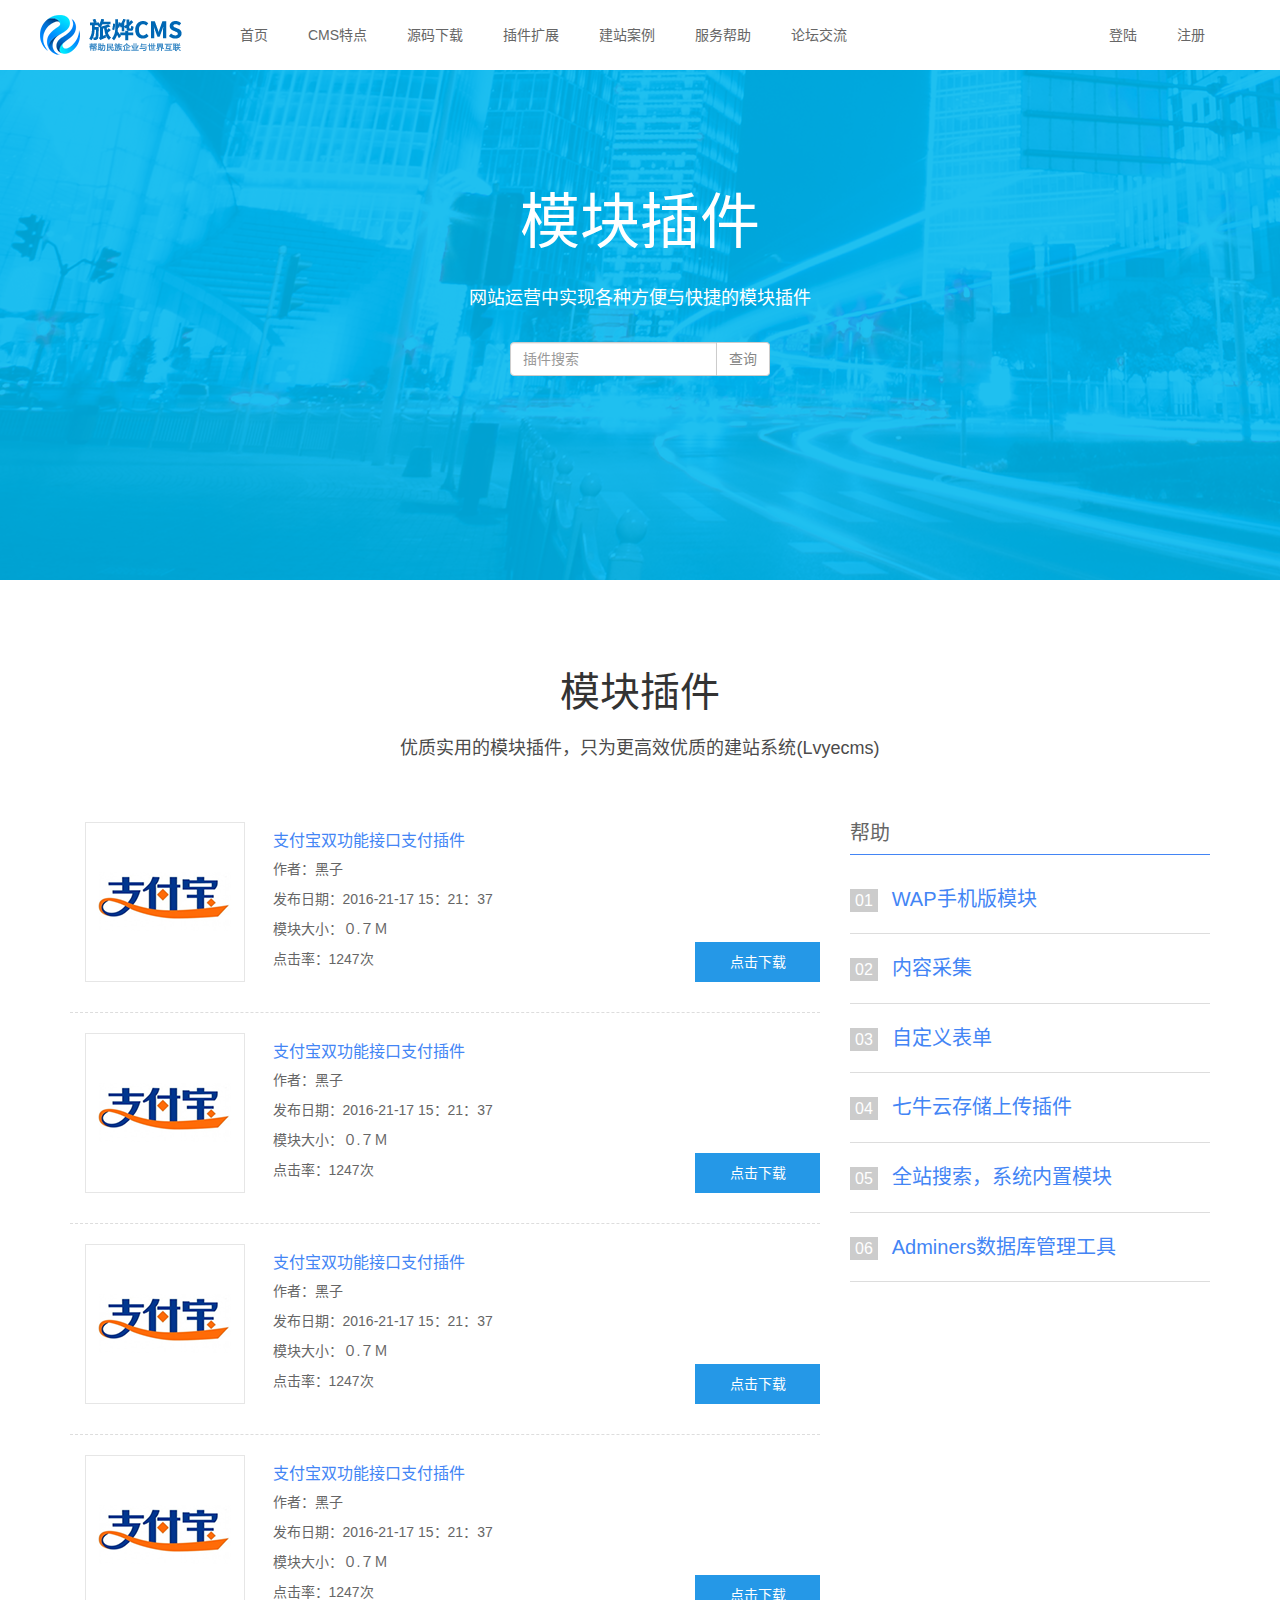
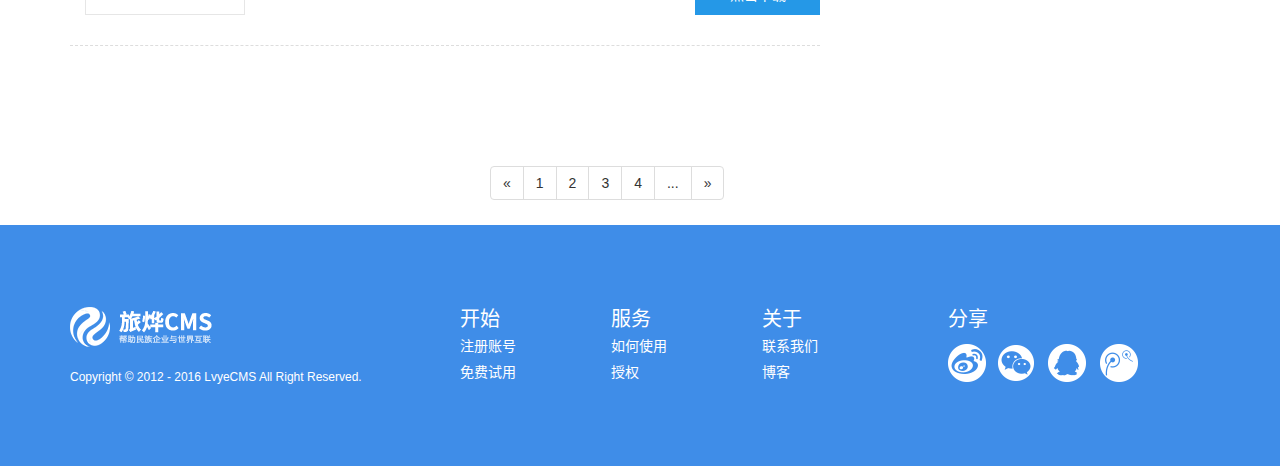
<file: plug-in.html>
<!DOCTYPE html>
<html lang="zh-CN">
  <head>
    <meta charset="utf-8">
    <meta http-equiv="X-UA-Compatible" content="IE=edge, chrome=1">
    <meta name="viewport" content="width=device-width, initial-scale=1, maximum-scale=1, user-scalable=no">
    <title>旅烨CMS</title>
    <link href="css/bootstrap.min.css" rel="stylesheet">
    <link rel="stylesheet" href="font-awesome/css/font-awesome.min.css">
    <link rel="stylesheet" href="css/style.css">
    <link rel="stylesheet" href="css/common.css">
    <link rel="stylesheet" href="css/swiper.min.css">
    <script src="js/jquery.min.js"></script>
    <script src="js/bootstrap.min.js"></script>
    <script src="js/main.js"></script>
    <script src="js/swiper.min.js"></script>
    <!-- HTML5 shim and Respond.js for IE8 support of HTML5 elements and media queries -->
    <!-- WARNING: Respond.js doesn't work if you view the page via file:// -->
    <!--[if lt IE 9]>
      <script src="js/html5shiv.min.js"></script>
      <script src="js/respond.min.js"></script>
    <![endif]-->
  </head>
  <body>
   <div class="mypage special-page">
    <header>
        <!-- 导航 -->
        <nav class="navbar navbar-default header-nav" role="navigation">
        <div class="container">
          <!-- Brand and toggle get grouped for better mobile display -->
          <div class="row">
              <div class="navbar-header">
                <button type="button" class="navbar-toggle collapsed" data-toggle="collapse" data-target="#bs-example-navbar-collapse-1">
                  <span class="sr-only">Toggle navigation</span>
                  <span > 菜单</span>
                </button>
                <a class="navbar-brand" href="#"></a>
              </div>
              <div class="collapse navbar-collapse  nav-link " id="bs-example-navbar-collapse-1">
                <ul class="nav navbar-nav navbar-left">
                  <li><a href="index.html" data-gta="event" data-category="out-top-nav">首页</a></li>
                  <li><a href="support.html" data-gta="event" data-category="out-top-nav">CMS特点</a></li>
                  <li><a href="about.html" data-gta="event" data-category="out-top-nav">源码下载</a></li>
                  <li><a href="about.html" data-gta="event" data-category="out-top-nav">插件扩展</a></li>
                  <li><a href="about.html" data-gta="event" data-category="out-top-nav">建站案例</a></li>
                  <li><a href="about.html" data-gta="event" data-category="out-top-nav">服务帮助</a></li>
                  <li><a href="about.html" data-gta="event" data-category="out-top-nav">论坛交流</a></li>
                </ul>
                <ul class="nav navbar-nav navbar-right user ">
                  <li><a href="" data-gta="event" data-category="out-top-nav">登陆</a></li>
                  <li><a href="" data-gta="event" data-category="out-top-nav">注册</a></li>
                </ul>
              </div>
          </div>
        </div>
        </nav>
        <!-- 导航结束 -->
        <!-- banner -->
             <div class="sub-banner sub-banner2 text-center">
                   <h3>模块插件</h3>
                   <p>网站运营中实现各种方便与快捷的模块插件</p>
                 <form class="form-inline" role="form">
                     <div class="form-group">
                         <div class="input-group">
                             <input class="form-control" type="email" placeholder="插件搜索">
                             <div class="input-group-addon">查询</div>
                         </div>
                     </div>
                 </form>
             </div>
        <!--banner结束-->
    </header>

    <!-- 中心内容 -->
       <div class="container">
           <div class="row ">
               <h3 class="center-main-title">模块插件</h3>
               <p class="center-sub-title">优质实用的模块插件，只为更高效优质的建站系统(Lvyecms)</p>

               <div class="plug-box">
                   <div class="col-md-8 col-sm-12">
                       <div class="box-list">
                           <div class="col-md-3 col-sm-3"><img src="images/plug_05.png"  alt=""></div>
                           <div class="col-md-7 col-sm-7">
                               <h5><a href="">支付宝双功能接口支付插件</a></h5>
                               <p>作者：黑子</p>
                               <p>发布日期：2016-21-17   15：21：37</p>
                               <p>模块大小：０.７Ｍ</p>
                               <p>点击率：1247次</p>
                           </div>
                           <div class="col-md-2 col-sm-2 download"><a href="">点击下载</a></div>
                       </div>
                       <div class="box-list">
                           <div class="col-md-3 col-sm-3"><img src="images/plug_05.png"  alt=""></div>
                           <div class="col-md-7 col-sm-7">
                               <h5><a href="">支付宝双功能接口支付插件</a></h5>
                               <p>作者：黑子</p>
                               <p>发布日期：2016-21-17   15：21：37</p>
                               <p>模块大小：０.７Ｍ</p>
                               <p>点击率：1247次</p>
                           </div>
                           <div class="col-md-2 col-sm-2 download"><a href="">点击下载</a></div>
                       </div>
                       <div class="box-list">
                           <div class="col-md-3 col-sm-3"><img src="images/plug_05.png"  alt=""></div>
                           <div class="col-md-7 col-sm-7">
                               <h5><a href="">支付宝双功能接口支付插件</a></h5>
                               <p>作者：黑子</p>
                               <p>发布日期：2016-21-17   15：21：37</p>
                               <p>模块大小：０.７Ｍ</p>
                               <p>点击率：1247次</p>
                           </div>
                           <div class="col-md-2 col-sm-2 download"><a href="">点击下载</a></div>
                       </div>
                       <div class="box-list">
                           <div class="col-md-3 col-sm-3"><img src="images/plug_05.png"  alt=""></div>
                           <div class="col-md-7 col-sm-7">
                               <h5><a href="">支付宝双功能接口支付插件</a></h5>
                               <p>作者：黑子</p>
                               <p>发布日期：2016-21-17   15：21：37</p>
                               <p>模块大小：０.７Ｍ</p>
                               <p>点击率：1247次</p>
                           </div>
                           <div class="col-md-2 col-sm-2 download"><a href="">点击下载</a></div>
                       </div>

                   </div>

                   <div class="col-md-4 hidden-sm hidden-xs  help">
                       <h3>帮助</h3>
                       <ul>
                           <li>
                              <span>01</span> <a href="">WAP手机版模块</a>
                           </li>
                           <li>
                               <span>02</span> <a href="">内容采集</a>
                           </li>
                           <li>
                               <span>03</span> <a href="">自定义表单</a>
                           </li>
                           <li>
                               <span>04</span> <a href="">七牛云存储上传插件</a>
                           </li>
                           <li>
                               <span>05</span> <a href="">全站搜索，系统内置模块</a>
                           </li>
                           <li>
                               <span>06</span> <a href="">Adminers数据库管理工具</a>
                           </li>
                       </ul>
                   </div>
               </div>
               <nav class="center-block page-bottom">
                   <ul class="pagination">
                       <li><a href="#">&laquo;</a></li>
                       <li><a href="#">1</a></li>
                       <li><a href="#">2</a></li>
                       <li><a href="#">3</a></li>
                       <li><a href="#">4</a></li>
                       <li><a href="#">...</a></li>
                       <li><a href="#">&raquo;</a></li>
                   </ul>
               </nav>
           </div>
       </div>

       <!--footer-->
       <div class="footer">
           <div class="container">
                 <div class="row">
                     <div class="col-md-4  col-sm-12 footer-left">
                         <a href=""><img src="images/index_48.png" alt=""></a>
                         <p>Copyright © 2012 - 2016 LvyeCMS All Right Reserved.</p>
                     </div>
                     <div class="col-md-5 col-sm-6 hidden-xs footer-center">
                         <ul>
                             <li class="big">开始</li>
                             <li><a href="">注册账号</a></li>
                             <li><a href="">免费试用</a></li>
                         </ul>
                         <ul>
                             <li class="big">服务</li>
                             <li><a href="">如何使用</a></li>
                             <li><a href="">授权</a></li>
                         </ul>
                         <ul>
                             <li class="big">关于</li>
                             <li><a href="">联系我们</a></li>
                             <li><a href="">博客</a></li>
                         </ul>
                     </div>
                     <div class="col-md-3 col-sm-6 footer-right hidden-xs">
                         <div>分享</div>
                         <ul>
                             <li><a href="" class="list1"></a></li>
                             <li><a href="" class="list2"></a></li>
                             <li><a href="" class="list3"></a></li>
                             <li><a href="" class="list4"></a></li>
                         </ul>
                     </div>
                 </div>
           </div>
       </div>

       <!--<div class="back-top">-->
       <!--<a href="" class="glyphicon glyphicon-chevron-up"></a>-->
       <!--</div>-->

   </div>
  </body>
</html>
<script>
$('#main-banner').carousel({
  interval: 2000,
})
var mySwiper = new Swiper('.swiper-container',{
//    loop: true,
//    autoplay: 5000,
    prevButton:'.swiper-button-prev',
    nextButton:'.swiper-button-next',
});
var mySwiper2 = new Swiper('.swiper-container2',{
    loop: true,
    autoplay: 5000,
    prevButton:'.swiper-button-prev',
    nextButton:'.swiper-button-next',
});

</script>
</file>
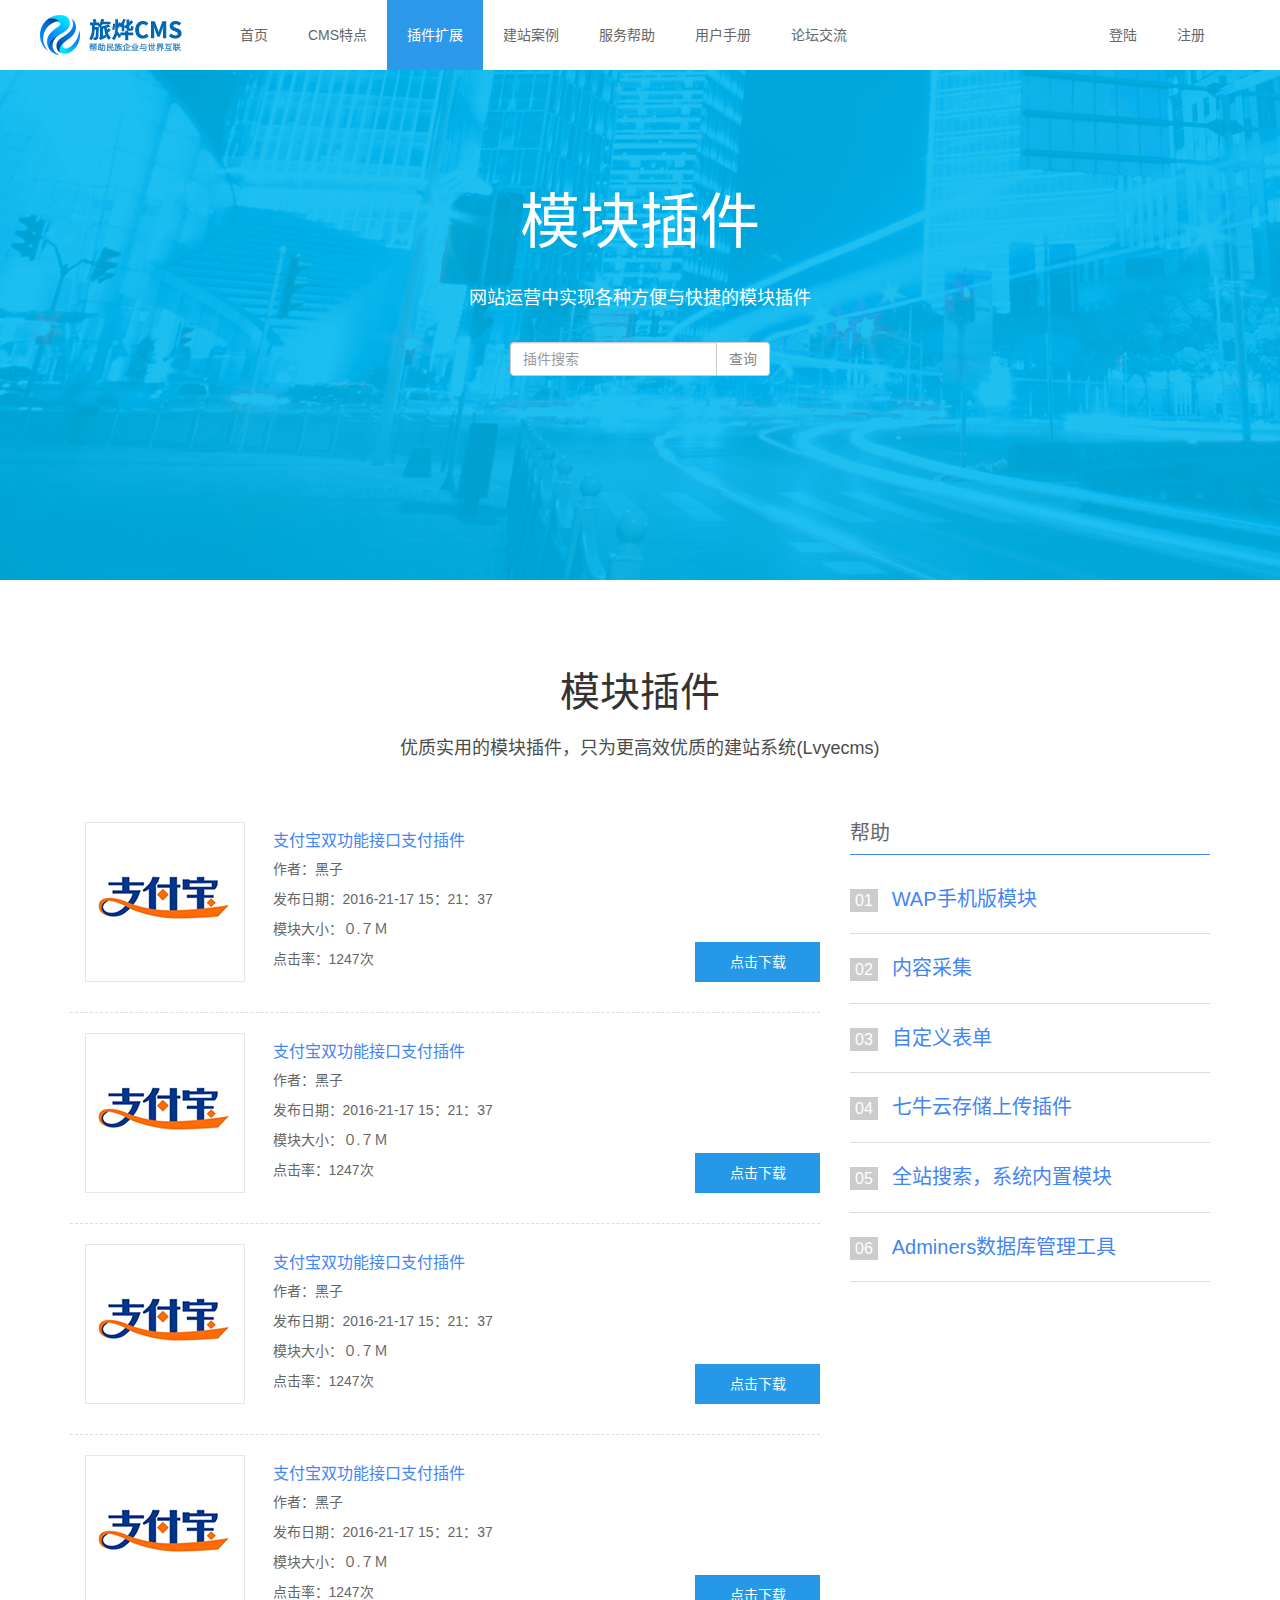
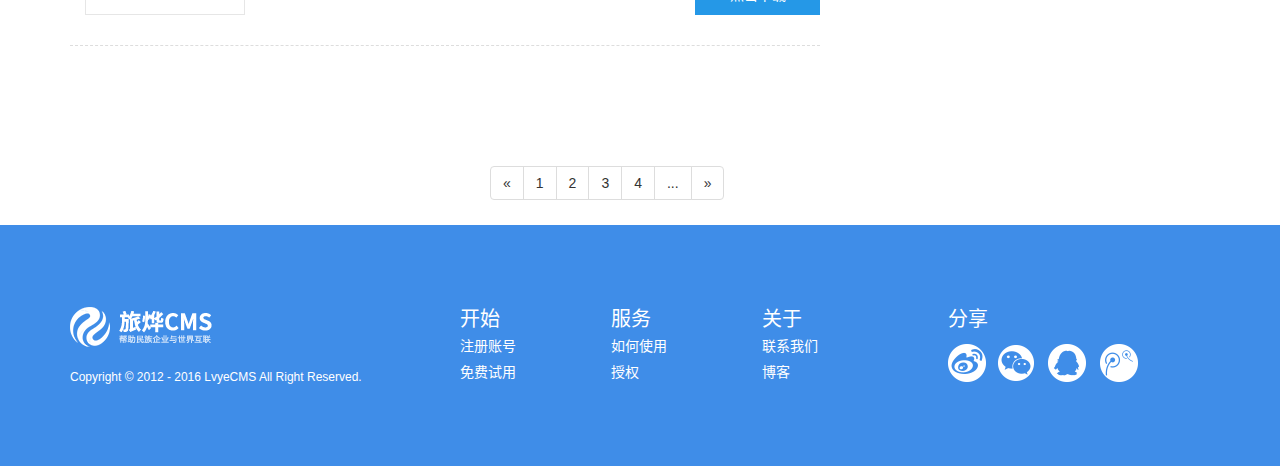
<file: plug.html>
<!DOCTYPE html>
<html lang="zh-CN">
  <head>
    <meta charset="utf-8">
    <meta http-equiv="X-UA-Compatible" content="IE=edge, chrome=1">
    <meta name="viewport" content="width=device-width, initial-scale=1, maximum-scale=1, user-scalable=no">
    <title>旅烨CMS</title>
    <link href="css/bootstrap.min.css" rel="stylesheet">
    <link rel="stylesheet" href="font-awesome/css/font-awesome.min.css">
    <link rel="stylesheet" href="css/style.css">
    <link rel="stylesheet" href="css/common.css">
    <link rel="stylesheet" href="css/swiper.min.css">
    <script src="js/jquery.min.js"></script>
    <script src="js/bootstrap.min.js"></script>
    <script src="js/main.js"></script>
    <script src="js/swiper.min.js"></script>
    <!-- HTML5 shim and Respond.js for IE8 support of HTML5 elements and media queries -->
    <!-- WARNING: Respond.js doesn't work if you view the page via file:// -->
    <!--[if lt IE 9]>
      <script src="js/html5shiv.min.js"></script>
      <script src="js/respond.min.js"></script>
    <![endif]-->
  </head>
  <body>
   <div class="mypage special-page">
    <header>
        <!-- 导航 -->
        <nav class="navbar navbar-default header-nav" role="navigation">
        <div class="container">
          <!-- Brand and toggle get grouped for better mobile display -->
          <div class="row">
              <div class="navbar-header">
                <button type="button" class="navbar-toggle collapsed" data-toggle="collapse" data-target="#bs-example-navbar-collapse-1">
                  <span class="sr-only">Toggle navigation</span>
                  <span > 菜单</span>
                </button>
                <a class="navbar-brand" href="#"></a>
              </div>
              <div class="collapse navbar-collapse  nav-link " id="bs-example-navbar-collapse-1">
                <ul class="nav navbar-nav navbar-left">
                    <li><a href="index.html" data-gta="event" data-category="out-top-nav">首页</a></li>
                    <li><a href="specialty.html" data-gta="event" data-category="out-top-nav">CMS特点</a></li>
                    <li><a href="plug.html" class="actived" data-gta="event" data-category="out-top-nav">插件扩展</a></li>
                    <li><a href="case.html" data-gta="event" data-category="out-top-nav">建站案例</a></li>
                    <li><a href="help.html" data-gta="event" data-category="out-top-nav">服务帮助</a></li>
                    <li><a href="http://doc.lvyecms.com/224497" data-gta="event" data-category="out-top-nav">用户手册</a></li>
                    <li><a href="http://group.lvyecms.com/" data-gta="event" data-category="out-top-nav">论坛交流</a></li>
                </ul>
                <ul class="nav navbar-nav navbar-right user ">
                    <li><a href="login.html" data-gta="event" data-category="out-top-nav">登陆</a></li>
                    <li><a href="register.html" data-gta="event" data-category="out-top-nav">注册</a></li>
                </ul>
              </div>
          </div>
        </div>
        </nav>
        <!-- 导航结束 -->
        <!-- banner -->
             <div class="sub-banner sub-banner2 text-center">
                   <h3>模块插件</h3>
                   <p>网站运营中实现各种方便与快捷的模块插件</p>
                 <form class="form-inline" role="form">
                     <div class="form-group">
                         <div class="input-group">
                             <input class="form-control" type="email" placeholder="插件搜索">
                             <div class="input-group-addon">查询</div>
                         </div>
                     </div>
                 </form>
             </div>
        <!--banner结束-->
    </header>

    <!-- 中心内容 -->
       <div class="container">
           <div class="row ">
               <h3 class="center-main-title">模块插件</h3>
               <p class="center-sub-title">优质实用的模块插件，只为更高效优质的建站系统(Lvyecms)</p>

               <div class="plug-box">
                   <div class="col-md-8 col-sm-12">
                       <div class="box-list">
                           <div class="col-md-3 col-sm-3"><img src="images/plug_05.png"  alt=""></div>
                           <div class="col-md-7 col-sm-7">
                               <h5><a href="">支付宝双功能接口支付插件</a></h5>
                               <p>作者：黑子</p>
                               <p>发布日期：2016-21-17   15：21：37</p>
                               <p>模块大小：０.７Ｍ</p>
                               <p>点击率：1247次</p>
                           </div>
                           <div class="col-md-2 col-sm-2 download"><a href="">点击下载</a></div>
                       </div>
                       <div class="box-list">
                           <div class="col-md-3 col-sm-3"><img src="images/plug_05.png"  alt=""></div>
                           <div class="col-md-7 col-sm-7">
                               <h5><a href="">支付宝双功能接口支付插件</a></h5>
                               <p>作者：黑子</p>
                               <p>发布日期：2016-21-17   15：21：37</p>
                               <p>模块大小：０.７Ｍ</p>
                               <p>点击率：1247次</p>
                           </div>
                           <div class="col-md-2 col-sm-2 download"><a href="">点击下载</a></div>
                       </div>
                       <div class="box-list">
                           <div class="col-md-3 col-sm-3"><img src="images/plug_05.png"  alt=""></div>
                           <div class="col-md-7 col-sm-7">
                               <h5><a href="">支付宝双功能接口支付插件</a></h5>
                               <p>作者：黑子</p>
                               <p>发布日期：2016-21-17   15：21：37</p>
                               <p>模块大小：０.７Ｍ</p>
                               <p>点击率：1247次</p>
                           </div>
                           <div class="col-md-2 col-sm-2 download"><a href="">点击下载</a></div>
                       </div>
                       <div class="box-list">
                           <div class="col-md-3 col-sm-3"><img src="images/plug_05.png"  alt=""></div>
                           <div class="col-md-7 col-sm-7">
                               <h5><a href="">支付宝双功能接口支付插件</a></h5>
                               <p>作者：黑子</p>
                               <p>发布日期：2016-21-17   15：21：37</p>
                               <p>模块大小：０.７Ｍ</p>
                               <p>点击率：1247次</p>
                           </div>
                           <div class="col-md-2 col-sm-2 download"><a href="">点击下载</a></div>
                       </div>

                   </div>

                   <div class="col-md-4 hidden-sm hidden-xs  help">
                       <h3>帮助</h3>
                       <ul>
                           <li>
                              <span>01</span> <a href="">WAP手机版模块</a>
                           </li>
                           <li>
                               <span>02</span> <a href="">内容采集</a>
                           </li>
                           <li>
                               <span>03</span> <a href="">自定义表单</a>
                           </li>
                           <li>
                               <span>04</span> <a href="">七牛云存储上传插件</a>
                           </li>
                           <li>
                               <span>05</span> <a href="">全站搜索，系统内置模块</a>
                           </li>
                           <li>
                               <span>06</span> <a href="">Adminers数据库管理工具</a>
                           </li>
                       </ul>
                   </div>
               </div>
               <nav class="center-block page-bottom">
                   <ul class="pagination">
                       <li><a href="#">&laquo;</a></li>
                       <li><a href="#">1</a></li>
                       <li><a href="#">2</a></li>
                       <li><a href="#">3</a></li>
                       <li><a href="#">4</a></li>
                       <li><a href="#">...</a></li>
                       <li><a href="#">&raquo;</a></li>
                   </ul>
               </nav>
           </div>
       </div>

       <!--footer-->
       <div class="footer">
           <div class="container">
                 <div class="row">
                     <div class="col-md-4  col-sm-12 footer-left">
                         <a href=""><img src="images/index_48.png" alt=""></a>
                         <p>Copyright © 2012 - 2016 LvyeCMS All Right Reserved.</p>
                     </div>
                     <div class="col-md-5 col-sm-6 hidden-xs footer-center">
                         <ul>
                             <li class="big">开始</li>
                             <li><a href="">注册账号</a></li>
                             <li><a href="">免费试用</a></li>
                         </ul>
                         <ul>
                             <li class="big">服务</li>
                             <li><a href="">如何使用</a></li>
                             <li><a href="">授权</a></li>
                         </ul>
                         <ul>
                             <li class="big">关于</li>
                             <li><a href="">联系我们</a></li>
                             <li><a href="">博客</a></li>
                         </ul>
                     </div>
                     <div class="col-md-3 col-sm-6 footer-right hidden-xs">
                         <div>分享</div>
                         <ul>
                             <li><a href="" class="list1"></a></li>
                             <li><a href="" class="list2"></a></li>
                             <li><a href="" class="list3"></a></li>
                             <li><a href="" class="list4"></a></li>
                         </ul>
                     </div>
                 </div>
           </div>
       </div>

       <!--<div class="back-top">-->
       <!--<a href="" class="glyphicon glyphicon-chevron-up"></a>-->
       <!--</div>-->

   </div>
  </body>
</html>
<script>
$('#main-banner').carousel({
  interval: 2000,
})
var mySwiper = new Swiper('.swiper-container',{
//    loop: true,
//    autoplay: 5000,
    prevButton:'.swiper-button-prev',
    nextButton:'.swiper-button-next',
});
var mySwiper2 = new Swiper('.swiper-container2',{
    loop: true,
    autoplay: 5000,
    prevButton:'.swiper-button-prev',
    nextButton:'.swiper-button-next',
});

</script>
</file>
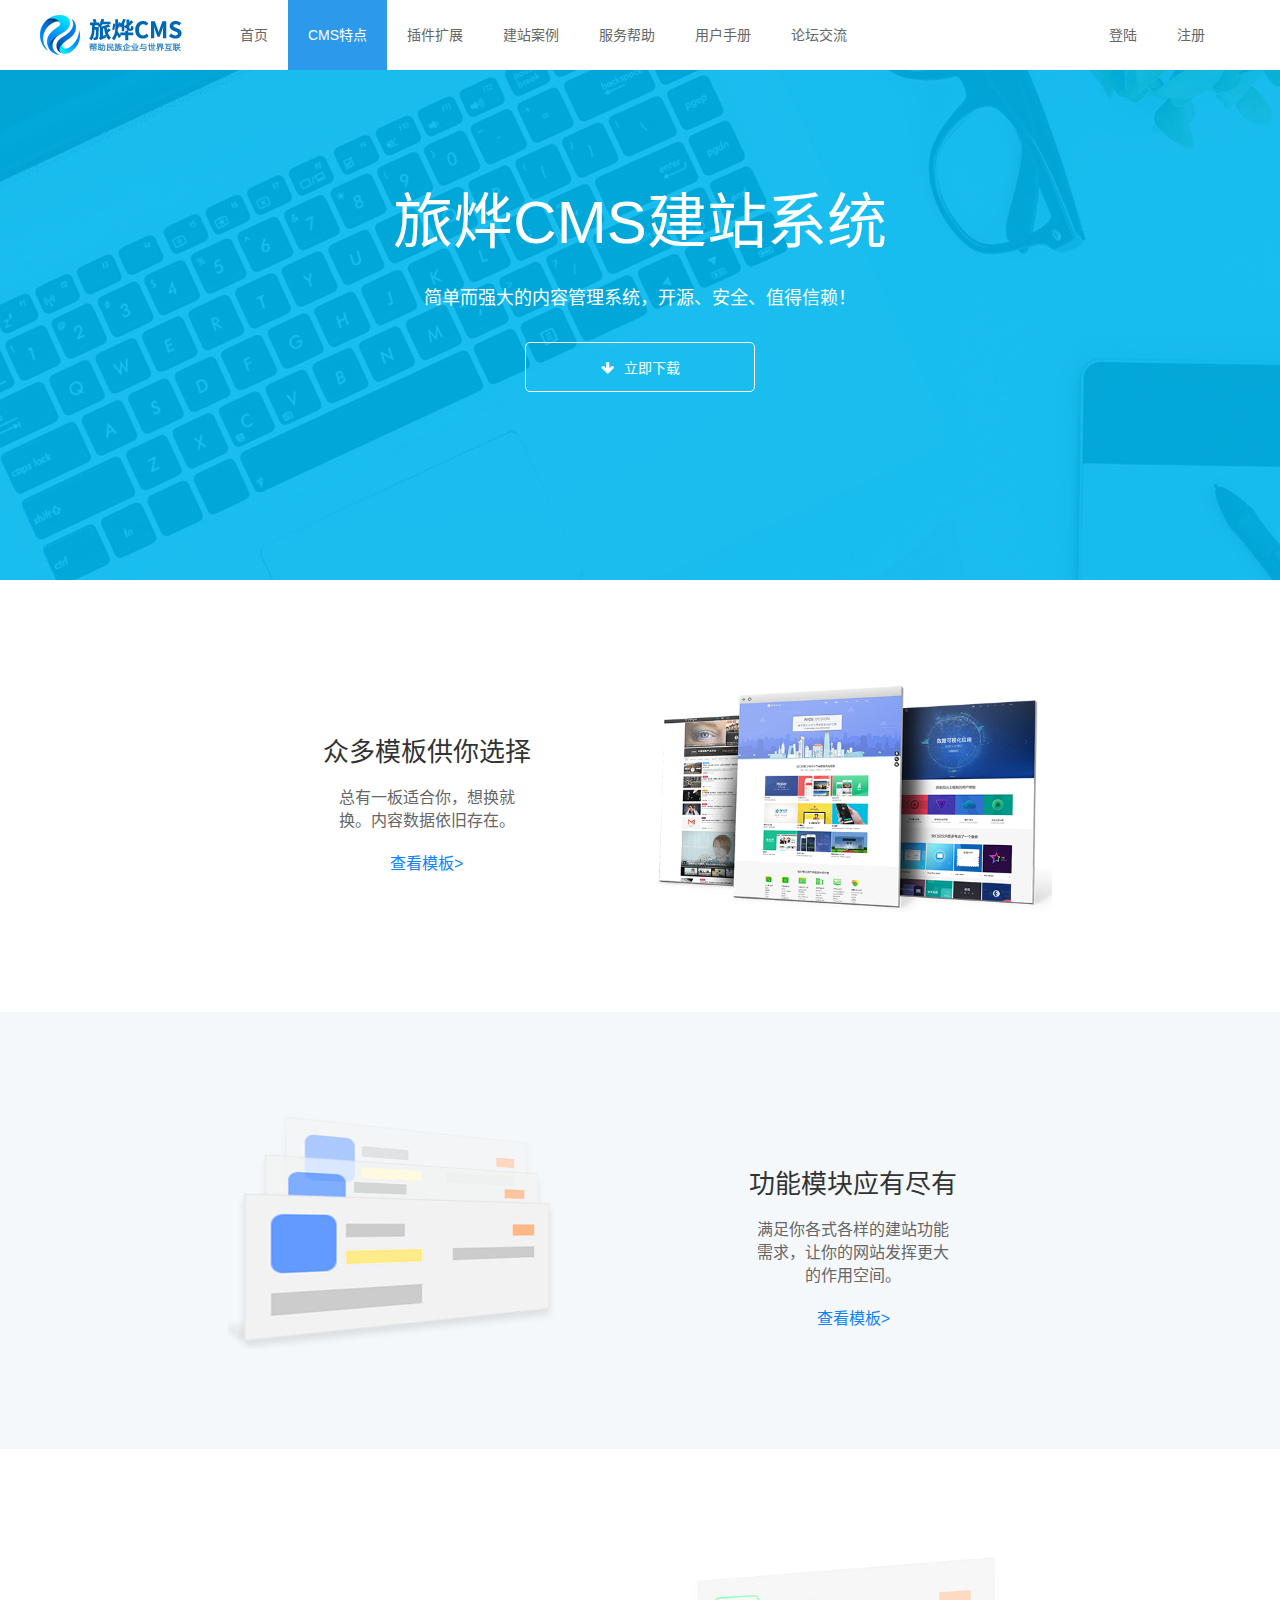
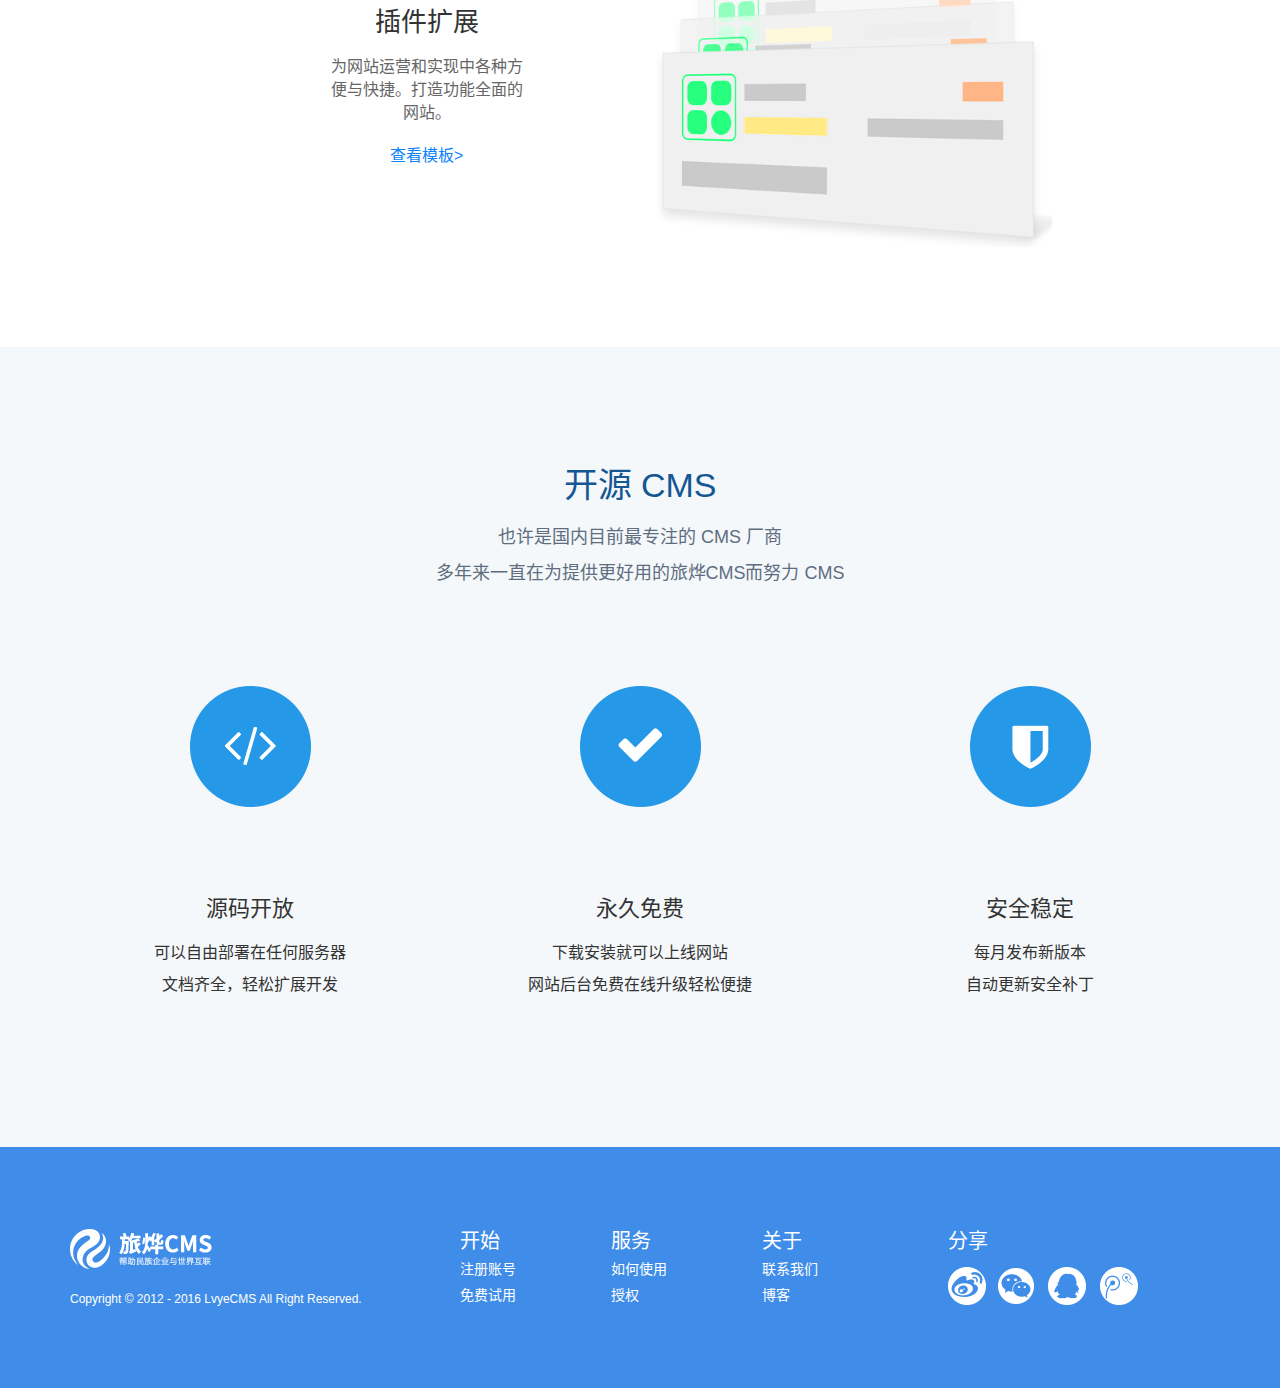
<file: specialty.html>
<!DOCTYPE html>
<html lang="zh-CN">
  <head>
    <meta charset="utf-8">
    <meta http-equiv="X-UA-Compatible" content="IE=edge, chrome=1">
    <meta name="viewport" content="width=device-width, initial-scale=1, maximum-scale=1, user-scalable=no">
    <title>旅烨CMS</title>
    <link href="css/bootstrap.min.css" rel="stylesheet">
    <link rel="stylesheet" href="font-awesome/css/font-awesome.min.css">
    <link rel="stylesheet" href="css/style.css">
    <link rel="stylesheet" href="css/common.css">
    <link rel="stylesheet" href="css/swiper.min.css">
    <script src="js/jquery.min.js"></script>
    <script src="js/bootstrap.min.js"></script>
    <script src="js/main.js"></script>
    <script src="js/swiper.min.js"></script>
    <!-- HTML5 shim and Respond.js for IE8 support of HTML5 elements and media queries -->
    <!-- WARNING: Respond.js doesn't work if you view the page via file:// -->
    <!--[if lt IE 9]>
      <script src="js/html5shiv.min.js"></script>
      <script src="js/respond.min.js"></script>
    <![endif]-->
  </head>
  <body>
   <div class="mypage special-page">
    <header>
        <!-- 导航 -->
        <nav class="navbar navbar-default header-nav" role="navigation">
        <div class="container">
          <!-- Brand and toggle get grouped for better mobile display -->
          <div class="row">
              <div class="navbar-header">
                <button type="button" class="navbar-toggle collapsed" data-toggle="collapse" data-target="#bs-example-navbar-collapse-1">
                  <span class="sr-only">Toggle navigation</span>
                  <span > 菜单</span>
                </button>
                <a class="navbar-brand" href="#"></a>
              </div>
              <div class="collapse navbar-collapse  nav-link " id="bs-example-navbar-collapse-1">
                <ul class="nav navbar-nav navbar-left">
                    <li><a href="index.html" data-gta="event" data-category="out-top-nav">首页</a></li>
                    <li><a href="specialty.html" class="actived" data-gta="event" data-category="out-top-nav">CMS特点</a></li>
                    <li><a href="plug.html" data-gta="event" data-category="out-top-nav">插件扩展</a></li>
                    <li><a href="case.html" data-gta="event" data-category="out-top-nav">建站案例</a></li>
                    <li><a href="help.html" data-gta="event" data-category="out-top-nav">服务帮助</a></li>
                    <li><a href="http://doc.lvyecms.com/224497" data-gta="event" data-category="out-top-nav">用户手册</a></li>
                    <li><a href="http://group.lvyecms.com/" data-gta="event" data-category="out-top-nav">论坛交流</a></li>
                </ul>
                <ul class="nav navbar-nav navbar-right user ">
                    <li><a href="login.html" data-gta="event" data-category="out-top-nav">登陆</a></li>
                    <li><a href="register.html" data-gta="event" data-category="out-top-nav">注册</a></li>
                </ul>
              </div>
          </div>
        </div>
        </nav>
        <!-- 导航结束 -->
        <!-- banner -->
             <div class="sub-banner sub-banner1 text-center">
                   <h3>旅烨CMS建站系统</h3>
                   <p>简单而强大的内容管理系统，开源、安全、值得信赖！</p>
                   <a href=""><i class="fa fa-arrow-down"></i>立即下载</a>
             </div>
        <!--banner结束-->
    </header>

    <!-- 中心内容 -->
       <div class="container-fluid">
           <div class="row special-container">
               <div class="special-box">
                   <div class="col-md-4 col-md-push-4 col-md-offset-2 col-sm-4 col-sm-push-4 col-sm-offset-2">
                       <img src="images/special_05.png" class="center-block img-responsive" title="" alt="">
                   </div>
                   <div class="col-md-4 col-md-pull-4  col-sm-4 col-sm-pull-4 text-center special-text">
                       <h2>众多模板供你选择</h2>
                       <p>总有一板适合你，想换就换。内容数据依旧存在。</p>
                       <a href="">查看模板></a>
                   </div>
               </div>
              <div class="special-box special-box2">
                    <div class="col-md-4 col-md-offset-2 col-sm-4 col-sm-offset-2">
                        <img src="images/special_09.png "  class="center-block img-responsive" title="" alt="">
                    </div>
                   <div class="col-md-4 col-sm-4 text-center special-text">
                       <h2>功能模块应有尽有</h2>
                       <p>满足你各式各样的建站功能需求，让你的网站发挥更大的作用空间。</p>
                       <a href="">查看模板></a>
                   </div>
              </div>
               <div class="special-box">
                   <div class="col-md-4 col-md-push-4 col-md-offset-2 col-sm-4 col-sm-push-4 col-sm-offset-2">
                       <img src="images/special_13.png" class="center-block img-responsive" title="" alt="">
                   </div>
                   <div class="col-md-4 col-md-pull-4 col-sm-4 col-sm-pull-4 text-center special-text">
                       <h2>插件扩展</h2>
                       <p>为网站运营和实现中各种方便与快捷。打造功能全面的网站。</p>
                       <a href="">查看模板></a>
                   </div>
               </div>

           </div>
       </div>
       <div class="cms-open">
           <div class="container text-center">
               <h3>开源 CMS</h3>
               <h4>也许是国内目前最专注的 CMS 厂商</h4>
               <h4>多年来一直在为提供更好用的旅烨CMS而努力 CMS</h4>
               <div class="row text-center">
                   <div class="col-md-4 col-sm-4">
                       <img src="images/special_17.png" class="center-block" alt="">
                       <h5>源码开放</h5>
                       <p>可以自由部署在任何服务器</p>
                       <p>文档齐全，轻松扩展开发</p>
                   </div>
                   <div class="col-md-4 col-sm-4">
                       <img src="images/special_19.png" class="center-block" alt="">
                       <h5>永久免费</h5>
                       <p>下载安装就可以上线网站</p>
                       <p>网站后台免费在线升级轻松便捷</p>
                   </div>
                   <div class="col-md-4 col-sm-4">
                       <img src="images/special_21.png" class="center-block" alt="">
                       <h5>安全稳定</h5>
                       <p>每月发布新版本</p>
                       <p>自动更新安全补丁</p>
                   </div>
               </div>
           </div>
       </div>



       <!--footer-->
       <div class="footer">
           <div class="container">
                 <div class="row">
                     <div class="col-md-4  col-sm-12 footer-left">
                         <a href=""><img src="images/index_48.png" alt=""></a>
                         <p>Copyright © 2012 - 2016 LvyeCMS All Right Reserved.</p>
                     </div>
                     <div class="col-md-5 col-sm-6 hidden-xs footer-center">
                         <ul>
                             <li class="big">开始</li>
                             <li><a href="">注册账号</a></li>
                             <li><a href="">免费试用</a></li>
                         </ul>
                         <ul>
                             <li class="big">服务</li>
                             <li><a href="">如何使用</a></li>
                             <li><a href="">授权</a></li>
                         </ul>
                         <ul>
                             <li class="big">关于</li>
                             <li><a href="">联系我们</a></li>
                             <li><a href="">博客</a></li>
                         </ul>
                     </div>
                     <div class="col-md-3 col-sm-6 footer-right hidden-xs">
                         <div>分享</div>
                         <ul>
                             <li><a href="" class="list1"></a></li>
                             <li><a href="" class="list2"></a></li>
                             <li><a href="" class="list3"></a></li>
                             <li><a href="" class="list4"></a></li>
                         </ul>
                     </div>
                 </div>
           </div>
       </div>

       <!--<div class="back-top">-->
       <!--<a href="" class="glyphicon glyphicon-chevron-up"></a>-->
       <!--</div>-->

   </div>
  </body>
</html>
<script>
$('#main-banner').carousel({
  interval: 2000,
})
var mySwiper = new Swiper('.swiper-container',{
//    loop: true,
//    autoplay: 5000,
    prevButton:'.swiper-button-prev',
    nextButton:'.swiper-button-next',
});
var mySwiper2 = new Swiper('.swiper-container2',{
    loop: true,
    autoplay: 5000,
    prevButton:'.swiper-button-prev',
    nextButton:'.swiper-button-next',
});

</script>
</file>
<file: css/style.css>
/*************主页中心内容****************/
/*轮播一*/
.slide-box{
   width: 100%;
    background: #fff;
    margin-bottom: 20px;
}
.slide-box:hover{
    box-shadow: 2px 3px 5px #ddd;
}
.slide-box img{
    width: 100%;
    height: 230px;
    transition: all 0.6s;
}
.slide-box img:hover{
    opacity: 0.6;
}


.slide-box .text{
    margin: 0 25px;
    text-align: justify;
    padding-bottom: 20px;

}
.slide-box .text h3 a{
        color: #454545;
        font-size: 18px;
}
.slide-box .text p{
         height: 80px;
        display: block;
        font-size: 14px;
        color: #6c6c6c;
        text-align: left;
        margin-top: 10px;
        padding-bottom: 30px;
        overflow:hidden;
        text-overflow:ellipsis;
}


@media screen and (max-width: 992px){
    .slide-box img{
        width: 100%;
        height: 150px;
    }
}
@media screen and (max-width: 768px){
    .slide-box img{
        width: 100%;
        height: auto;
    }
}
.index1-prev,.index1-next{
    top:95%!important;
    background-size:30px 30px!important;
    color: #5a5a5a!important;
    /*border:1px solid #5a5a5a;*/
}
.index1-prev{
    left: 10%!important;
}
.index1-next{
    right: 10%!important;
}
@media screen and (max-width: 768px){
    .index1-next{display: none}
    .index1-prev{display: none}
}
/*模块*/
.index-box1{
    background-image: url(../images/index-btbg.png);
    background-color: #30b3eb;
    color: #fff;
    text-align: center;
    background-repeat: no-repeat;
    margin-top: 40px;
}

.index-box1 h2{
    font-size: 40px;
    padding-top: 60px;
}
.index-box1 p{
    font-size: 16px;
    padding: 30px 10px 100px;
}

/*模块二*/
.index-box2 div h3{
    font-size: 24px;
    color: #666666;
}
.index-box2 div p{
    font-size: 14px;
    color: #666666;
    margin-bottom: 30px;
}
.index-box2 img{
    transition: all 1s;
}
.index-box2 img:hover{
    transform:rotate(360deg);
    -ms-transform:rotate(360deg);
    -webkit-transform:rotate(360deg);
}
/*模块三*/
.index-box3{
    position: relative;
    background: #fff;
}
.index-box3 .title{
    color: #333333;
    font-size: 30px;
    margin: 40px auto;
}
.index-box3 .swiper-container2 a{
    display: block;
    color: #66b8f7!important;
    font-size: 20px;
    margin-bottom: 26px;
}
.index-box3 .desc{
    text-align: justify;
    font-size: 14px;
    color: #333333;
}
.swiper-container2{
    overflow: hidden;
    margin-top: 30px;
    margin-bottom: 100px;
}
.index2-prev,.index2-next{
     top: 60%!important;
 }
.index2-prev{
    left: 53%!important;
}
.index2-next{
    right: 41%!important;
}
@media screen and (max-width: 768px){
    .index-box1 h2{
        font-size: 30px;
    }

}
@media screen and (max-width: 992px){
    .index2-prev{display: none!important;}
    .index2-next{display: none!important;}
    .index-box3 .title{
        text-align: center;
        font-size: 20px;
        margin: 30px auto;
    }
    .index-box3 .swiper-container2 a {
        text-align: center;
    }
    .index-box3 .desc{
        text-align: justify;
    }
}



/*模块*/
.index-box4{
    background: #fff;
}
.link-logo{
    margin:0 0 30px ;
}
.link-logo div{
    margin-top: 20px;
    margin-bottom:20px ;
}
.link-logo img{ transition: all 1s;}
.link-logo img:hover{
    transform:rotateX(360deg);
    -webkit-transform:rotateX(360deg);
}


/*模块*/
.news-list{
    background: #fff;
    overflow: auto;
    margin: 0 0 20px 0;
}
.news-list .list-left{
    border-right: 1px solid #e6e6e6;
    margin: 20px 0;
}
.news-list .list-left p{
    text-align: center;
    font-size: 16px;
    color: #666666;
}
.news-list .list-left p.big{
    font-size: 30px;
    font-weight: bold;
}
.news-list .list-right h3 a{
    color: #1c84dd;
    font-size: 18px;

}
.news-list .list-right h3 div{
    color: #666666;
    font-size: 12px;
    line-height: 26px;
}
.news-list .list-right h6{
    color: #666666;
    font-size: 12px;
}
.news-list .list-right p{
    color: #666666;
    font-size: 14px;

}
.side-hot{
    background: #fff;
    padding-bottom: 30px;
}
.side-hot h3{
    padding: 10px 0;
    border-bottom: 1px solid #e6e6e6;
}

.side-hot h3 span{
    padding: 0 0 8px ;
    font-size: 24px;
    color: #333333;
   border-bottom: 1px solid #ff0000;
}
.side-hot ul li{
    border-bottom: 1px solid #e6e6e6;
}
.side-hot ul li a{
    margin: 20px 0 0 0;
    display: block;
    font-size: 18px;
    color: #1c84dd;
    line-height: 26px;
}
.side-hot ul li p{
    font-size: 12px;
    color: #666666;
    padding: 10px 0;
}



/************cms特点****************/
.special-page{
    background: #fff;
}

.special-container h2{
    font-size: 26px;
    color: #333333;
}
.special-container p{
    font-size: 16px;
    color: #666666;
    margin: 20px auto;
    width: 200px;
}
.special-container a{
    font-size: 16px;
    color: #0d83fc;
}
.special-box{
    margin: 100px auto;
    overflow: auto;
}
.special-text{
    margin-top: 3%;
}

.special-box2{
    background: #f5f8fa;
    padding: 100px 0;
}

.cms-open{
    background: #f5f8fa;
    padding-bottom: 140px;
}
.cms-open h3{
    font-size: 34px;
    color: #145794;
    margin:120px 0 20px;
}
.cms-open h4{
    color: #5e6e80;
    font-size: 18px;
    line-height: 26px;
}
.cms-open img{
    margin: 90px auto;
}
.cms-open h5{
    color: #333333;
    font-size: 22px;
    margin: 20px auto;
}
.cms-open p{
    color: #333333;
    font-size: 16px;
}

/*插件模块*/
.plug-box{
    overflow: auto;
    margin-bottom: 100px;
}
.box-list{
    overflow: auto;
    padding-bottom: 30px;
    margin-top: 20px;
    border-bottom: 1px dashed #dddddd;
}
.box-list h5 a{
    font-size: 16px;
    color: #4385f5;
    margin-bottom: 10px;
}
.box-list p{
    color: #666666;
    font-size: 14px;
    line-height: 20px;
}
.box-list .download{
    display: block;
    font-size: 14px;
    background: #2598e7;
    padding: 10px 20px;
    text-align: center;
    margin-top: 120px;

}
.box-list .download a{color: #ffffff;}
.help h3{
    color: #666666;
    font-size: 20px;
    border-bottom: 1px solid #4385f5;
    padding-bottom: 10px;
}
.help ul li{
    border-bottom: 1px solid #dddddd;
    padding: 20px 0;
}
.help ul li span{
    font-size: 16px;
    color: #ffffff;
    background: #cccccc;
    padding: 3px 5px;
    margin-right: 10px;
}
.help ul li a{
    color: #4385f5;
    font-size: 20px;
}
@media screen and (max-width: 768px){
    .box-list .download{
        margin-top: 30px;
    }
}


/*案例*/
.case-box img{
    width: 90%;
    height: 168px;
}
.case-box h3 a{
    font-size: 14px;
    color: #333333;
    display: block;
    text-indent: 12px;
    width: 100%;
    overflow: hidden;
    line-height: 26px;
    height: 26px;
}
.case-box>div{
    margin-bottom: 20px;
}
.case-box>div:hover{
    box-shadow: 2px 3px 5px #ddd;
}
@media screen and (min-width: 768px)and(max-width: 992px){
    .case-box img{
        height: 141px;
    }
}
@media screen and (max-width: 768px){
    .case-box img{
        height: auto;
    }

}

/*案例详情*/
.caseDetail-box{
    margin: 50px auto;
    overflow: auto;
}
.caseDetail-box .box-left h3 a{
    display: block;
    width: 100%;
    color: #4385f5;
    font-size: 24px;
    border-bottom: 1px solid #cccccc;
    padding: 10px 0;
}
.caseDetail-box .box-left h5 a{
    color: #666666;
    font-size: 16px;
    padding: 10px 0;
}
.caseDetail-box .box-left h5 a:hover {
  color:#2598e7;
}
.caseDetail-box .box-left ul{margin: 50px auto}

.caseDetail-box .box-left ul li span{
    display: inline-block;
    margin-right: 20px;
}
.caseDetail-box .box-left ul li i{
    cursor: pointer;
}
.caseDetail-box .box-left ul li i:hover{
    color:#2598e7;
}
.caseDetail-box .box-right h3{
    color: #666666;
    font-size: 20px;
    border-bottom: 1px solid #cccccc;
    padding: 10px 0;
}
.caseDetail-box .box-right ul li{
    border-bottom: 1px dashed #eeeeee;
    padding: 10px 0 20px;
}
.caseDetail-box .box-right ul li a{
    color: #333333;
    font-size: 16px;
    margin-left: 10px;
}
.caseDetail-box .box-right ul li a:hover{
    color:#2598e7;
}
@media screen and (max-width: 768px){
    .caseDetail-box .box-left h3 a{
        font-size: 18px;
    }
    .caseDetail-box .box-left ul{
        margin: 30px auto;
    }
    .caseDetail-box .box-left ul li.pull-left{
        display: none;
    }
}

/*登陆注册*/
.user-container{
    width: 100%;
    height: 618px;
    background: url("../images/banner_01.png") no-repeat;
    background-size: cover;
}
.login-text h3{
    margin-top: 30%;
    color: #fff;
    font-size: 36px;
}
.login-text p{
    color: #fff;
    font-size: 18px;
    margin: 20px 0;
}
.login-box{
    background: #fff;
    margin-top: 30%;
    width: 346px;
}
.login-box form{
    padding: 0 24px 50px;
}
.login-box h3{
    color: #666;
    font-size:18px;
    padding: 34px 0;
}
.login-box .input-group{
    margin-bottom: 20px;
    width: 100%;
}
.login-box .login-btn{
   margin-top: 60px;
    background: #2c99ea;
    color: #fff;
}
.register-box .register-btn{
    background: #2c99ea;
    color: #fff;
}

.login-box .link a{
    color: #333;
}
.login-box .link input {
}

.register-box{
    margin-top: 10%;
    background: #fff;
    padding: 35px 32px 50px;
    width: 346px;
}
.register-box .input-group input{
    margin-bottom: 10px;
}
.register-box h3{
    font-size: 18px;
    color: #333;

}
.register-box .link input{
    display: inline-block;
    width: 150px;
     border: 1px solid #ccc;
     height: 38px;
    line-height: 38px;
    text-indent: 14px;

 }
.register-box .link a{
    border: 1px solid #ccc;
    width:110px;
    height: 38px;
    display: block;
}
.register-box  .agree{
    margin: 16px auto;
    font-size: 12px;
}
.register-box  .agree a{
    color: #4385f5;
}
.register-box label{
    width: 100%;
    font-size: 12px;
    margin-bottom: 10px;
    color: red;
}
@media screen and (max-width: 992px){
    .login-text h3{
        margin-top: 50px!important;
        text-align: center;
    }
    .login-text p{
        text-align: center;
    }
    .login-box{
        margin-top: 80px;
        margin: 0 auto;
    }
    .register-text{
        display: none;
    }
    .register-box{
        margin: 40px auto 0;
    }
}
@media screen and (max-width: 768px){
    .user-container{
        height: 560px;
    }
    .login-text h3{
        margin-top: 40px!important;
        text-align: center;
        font-size: 22px;
    }
    .login-text p{
        text-align: center;
        font-size: 16px;
    }
    .login-box{
        margin: 50px auto 0;
    }
}
@media screen and (max-width: 360px){
    .login-box{
        margin-top: 30px;
        width: 326px
    }
    .register-box{
        margin-top: 20px;
        width: 326px
    }
    .login-box .link{
        width: 100%;
        text-align: left;
        margin-bottom: 10px;
    }
}
@media screen and (max-width: 320px){
    .login-box{
        margin-top: 30px;
        width: 290px
    }
    .register-box{
        margin-top: 10px;
        width: 290px;

    }
    .login-box .link{
        width: 100%;
        text-align: left;
        margin-bottom: 10px;
    }
    .register-box .link input{
        width: 110px;
    }
}

/*服务帮助*/
.help-box .box-left h3{
    border-left: 2px solid #fff;
    text-indent: 10px;
}
.help-box .box-left h3.actived{
    border-left: 2px solid #2c99ea;
}
.help-box .box-left h3 a{

    color: #2c99ea;
    font-size: 18px;

}
.help-box .box-left ul li{
    font-size: 12px;
    color: #999999;
    margin-bottom: 10px;
    text-indent: 36px;
}
.help-box .box-left ul li a{
    font-size: 14px;
    color: #2c99ea;

}
.help-box .box-left ul li span{
    text-indent: 36px;
    display: block;
}
.help-box .box-right h3{
    border-bottom: 1px dashed #ddd;
    color: #333;
    font-size: 20px;
    font-weight: bold;
    padding: 10px 0;
}
.help-box .box-right h3 a{
    color: #666;
    font-size: 16px;
    font-weight: normal;

}
.help-box .box-right h3 span{
    display:inline-block;
    width: 50%;
    font-size: 12px;
    color: #999;
    text-align: center;
}
.help-box .box-right p{
    color: #666;
    font-size: 14px;
}

.help-box .box-right h5{
    color: #666;
    font-size: 14px;
    margin: 30px 0;
}
.help-box .box-right ul{
    margin-bottom: 50px;
}
.help-box .box-right ul li{
    font-size: 18px;
    color: #666;
    font-weight: bold;
    margin-bottom: 10px;
}
.help-box .box-right ul li a{
    color:#2c99ea;
}
</file>
<file: css/common.css>
/**********预定义样式*****************/
body {
    font-family: 'Microsoft YaHei',微软雅黑, sans-serif;
    background: #f2f2f2;
}
ul li{
    list-style-type:none;
}
a:hover,a:focus{
    text-decoration: none;
}
ul, ol {
    padding: 0;
    list-style: none;
    margin: 0;
}
.mypage{
    overflow: hidden;
}

/**********bootstrap默认样式修改**********************/
.navbar-default{
    background-color: #fff;
    border:none;
    margin-bottom: 0;
    border-radius: 0;
    min-height: 70px;
}
.navbar-toggle{
    margin-top: 15px;
    margin-bottom: 0;
}

.navbar-default .navbar-toggle:hover, .navbar-default .navbar-toggle:focus {
    background-color: #0067b4;
    color: #fff;
    border: 1px solid #fff;
}
.container-fluid .row{
    margin: 0;
}
.glyphicon{
    top:0;
}


    /*********导航**************************/
.header-nav{
    height: 70px!important;
    z-index: 999;
}
#main-banner .carousel-caption{
    top:80px!important;
}
.header-nav .navbar-header{
    height: 70px!important;
}
.navbar-brand {
    background: url(../images/cms_03.png) left center no-repeat;
    display: block;
    width: 160px;
    height: 70px;
    margin:0 20px;
    padding: 0;
}
.header-nav .container{
    height: 70px;
}
.header-nav .nav-link{
    width: 100%;
    text-align: center;
}
.header-nav .nav-link li a{
    display: block;
    padding: 0;
    height: 70px;
    line-height: 70px;
    padding-left: 20px;
    padding-right: 20px;
    font-size: 14px;
    color: #666666;
}
.header-nav .nav-link li a:hover{
    background-color: #2c99ea;
    color: #fff;
}
.header-nav .nav-link li a.actived{
    background-color: #2c99ea;
    color: #fff;
}


@media screen and (max-width: 1000px){
    .header-nav .nav-link li a{
        padding-left: 10px;
        padding-right: 10px;
        font-size: 12px;
        width: 100%;
    }
}
@media screen and (max-width: 768px){
    .header-nav .nav-link {
       background: #fff;
        margin-top: 0;
    }
    .header-nav .nav-link li a{
        height: 40px;
        line-height: 40px;
    }
}

/*************banner*****************/
#main-banner{
    height: 680px!important;
    z-index: 99;
}
.banner-box {
    height: 680px;
}
.banner-box-01,.banner-box-02,.banner-box-03,.banner-box-04{
    width: 100%;
    height: 100%;
    background-repeat: no-repeat;
    background-position: center center;
    background-size: cover;
    -moz-background-size: cover;
    -webkit-background-size: cover;
}
.banner-box-01{
    background-image: url(../images/banner_01.png);
}
.banner1-title .max-title{
    color: #fff;
    font-size: 60px;
    font-weight: normal;
    height: 73px;
    margin: 0 auto;
}
.banner1-title .sub-title{
    font-size: 24px;
    padding-bottom: 50px;
    font-weight: 100;
    padding-top: 12px;
}
.banner1-title .banner1-download{
    font-size: 18px;
    color: #f6f6f7;
    border: 1px solid #939cad;
    position: static;
    outline: 0;
    width: 20%;
    padding: 13px 45px;
    margin: 30px 0 30px 0;
    border-radius: 6px;
}
.banner1-title .download-list{

    border: 1px solid #fff;
    border-radius: 6px;
    background:rgba(255,255,255,0.2);
    margin: 80px auto 20px;
}
.banner1-title .download-list li{
    display: inline-block;
    padding: 10px 25px;

}
.banner1-title .download-list .num{
    font-weight: normal;
    font-size: 60px;
    color: #fff;
    margin: 20px auto;

}
.banner1-title .download-list .num span{
    font-size: 18px;
}
.banner1-title .download-list .des{
    font-size: 16px;
}
.banner-content h5{
    font-size: 12px;
}
@media screen and (max-width: 1500px){
    .banner-box{
        height: 600px;
    }
    #main-banner{
        height: 600px!important;
    }
   .banner1-title .download-list .num{
       font-size: 30px;
   }
    .banner1-title .max-title{
        font-size: 30px;
    }
    .banner1-title .sub-title{
        font-size: 16px;
    }
    .banner1-title .download-list li{
        padding: 10px 20px;
    }
}
@media screen and (max-width: 768px){
    .banner-box{
        height: 500px;
    }
    #main-banner{
        height: 500px!important;
    }
    .download-list{
       display: none;
    }
    .banner-content h5{
        margin-top: 50px;
    }
}

/***********中心标题部分*************/
.center-main-title{
    font-size: 40px;
    color: #333333;
    padding-top: 70px;
    text-align: center;
}
.center-sub-title{
    font-size: 18px;
    color: #4c4b4b;
    padding: 12px 10px 0;
    text-align: center!important;
    margin-bottom: 40px;

}
.view-more{
    width: 260px;
    height: 50px;
    border: 1px solid #333333;
    color: #333333!important;
    text-align: center;
    line-height: 50px;
    margin: 80px auto;
    transition: all 1s;
}
.view-more:hover{
    transform:scale(1.2,1.2);
    -webkit-transform:scale(1.2,1.2);
}
@media screen and (max-width: 768px){
    .center-main-title{
        font-size: 22px;
    }
    .center-sub-title{
        font-size: 16px;
    }
    .view-more{
        margin: 50px auto;
    }
}

/****************内页banner*************************/
.sub-banner{

    background-size: cover;
    width: 100%;
    height: 510px;
}
.sub-banner1{
    background: url("../images/special_02.png") no-repeat;
}
.sub-banner2{
    background: url("../images/plug_02.png") no-repeat;
}
.sub-banner3{
    background: url("../images/case_02.png") no-repeat;
}

.sub-banner h3{
    margin-top: 0;
    padding-top: 120px;
    font-size: 60px;
    color: #fff;
}
.sub-banner p{
    font-size: 18px;
    color: #fff;
    padding: 20px 0;
}
.sub-banner a{
    display: block;
    color: #fff;
    width: 230px;
    height: 50px;
    border: 1px solid #fff;
    margin: 0 auto;
    line-height: 50px;
    border-radius: 5px;
}
.sub-banner a i{
  display:inline-block;
    margin-right: 10px;
}

@media screen and (max-width: 768px){
    .sub-banner h3 {
        font-size: 30px;
        padding-top: 100px;
    }
    .sub-banner{
        height: 420px;
    }
    .special-box {
        margin: 50px auto;
        overflow: auto;
    }
    .cms-open h3{
        font-size: 26px;
    }
    .cms-open h4{
        font-size: 14px;
        line-height: 18px;
    }
    .cms-open img {
        margin: 50px auto;
    }

}
@media screen and (max-width: 992px){
    .special-text{
        margin-top:0!important;
    }
}


/*分页*/
.page-bottom{
    width: 300px;
    margin: 0 auto;
}
.pagination li a{
    color: #333;
}
.pagination li a:hover{
    color: #fff;
    background: #4385f5;
}



/*页脚*/
.footer{
    background: #3f8de8;
    width: 100%;
    color: #fff;
    padding: 80px 0 50px;
}

.login-footer{
    background: #fff!important;
    color: #333!important;
}
.login-footer a{
    color: #333!important;
}

.footer-left,.footer-cenrt,.footer-right{
    margin-bottom: 20px;
}
.footer a{
    color: #fff
}
.footer .footer-left p{
    font-size: 12px;
    margin-top: 20px;
}
.footer .footer-center ul{
    float: left;
    width: 33%;
}
.footer .footer-center ul li a{
    font-size: 14px;
    line-height: 26px;
    transition: all 0.4s;
}
.footer .footer-center ul li a:hover{
    color: #0067b4;
}
.footer .footer-center ul li.big{
    font-size: 20px;
}
.footer  .footer-right ul li a{
    display:block;
    width: 40px;
    height: 40px;
    float: left;
    margin: 10px 10px 10px 0;

}
.footer  .footer-right div{
    font-size: 20px;
}
.footer  .footer-right ul li a{
    background: url("../images/index_46.png");
    transition: all 0.6s;
}
.login-footer  .footer-right ul li a{
    background: url("../images/footer_03.png") no-repeat;
    transition: all 0.6s;
}
.footer  .footer-right ul li a:hover{
    transform: rotate(360deg);
    -ms-transform: rotate(360deg); /* IE 9 */
    -webkit-transform: rotate(360deg); /* Safari and Chrome */
}
.footer  .footer-right ul li a.list2{background-position: -60px 0;}
.footer  .footer-right ul li a.list3{background-position: -117px 0;}
.footer  .footer-right ul li a.list4{background-position: -174px 0;}
</file>
